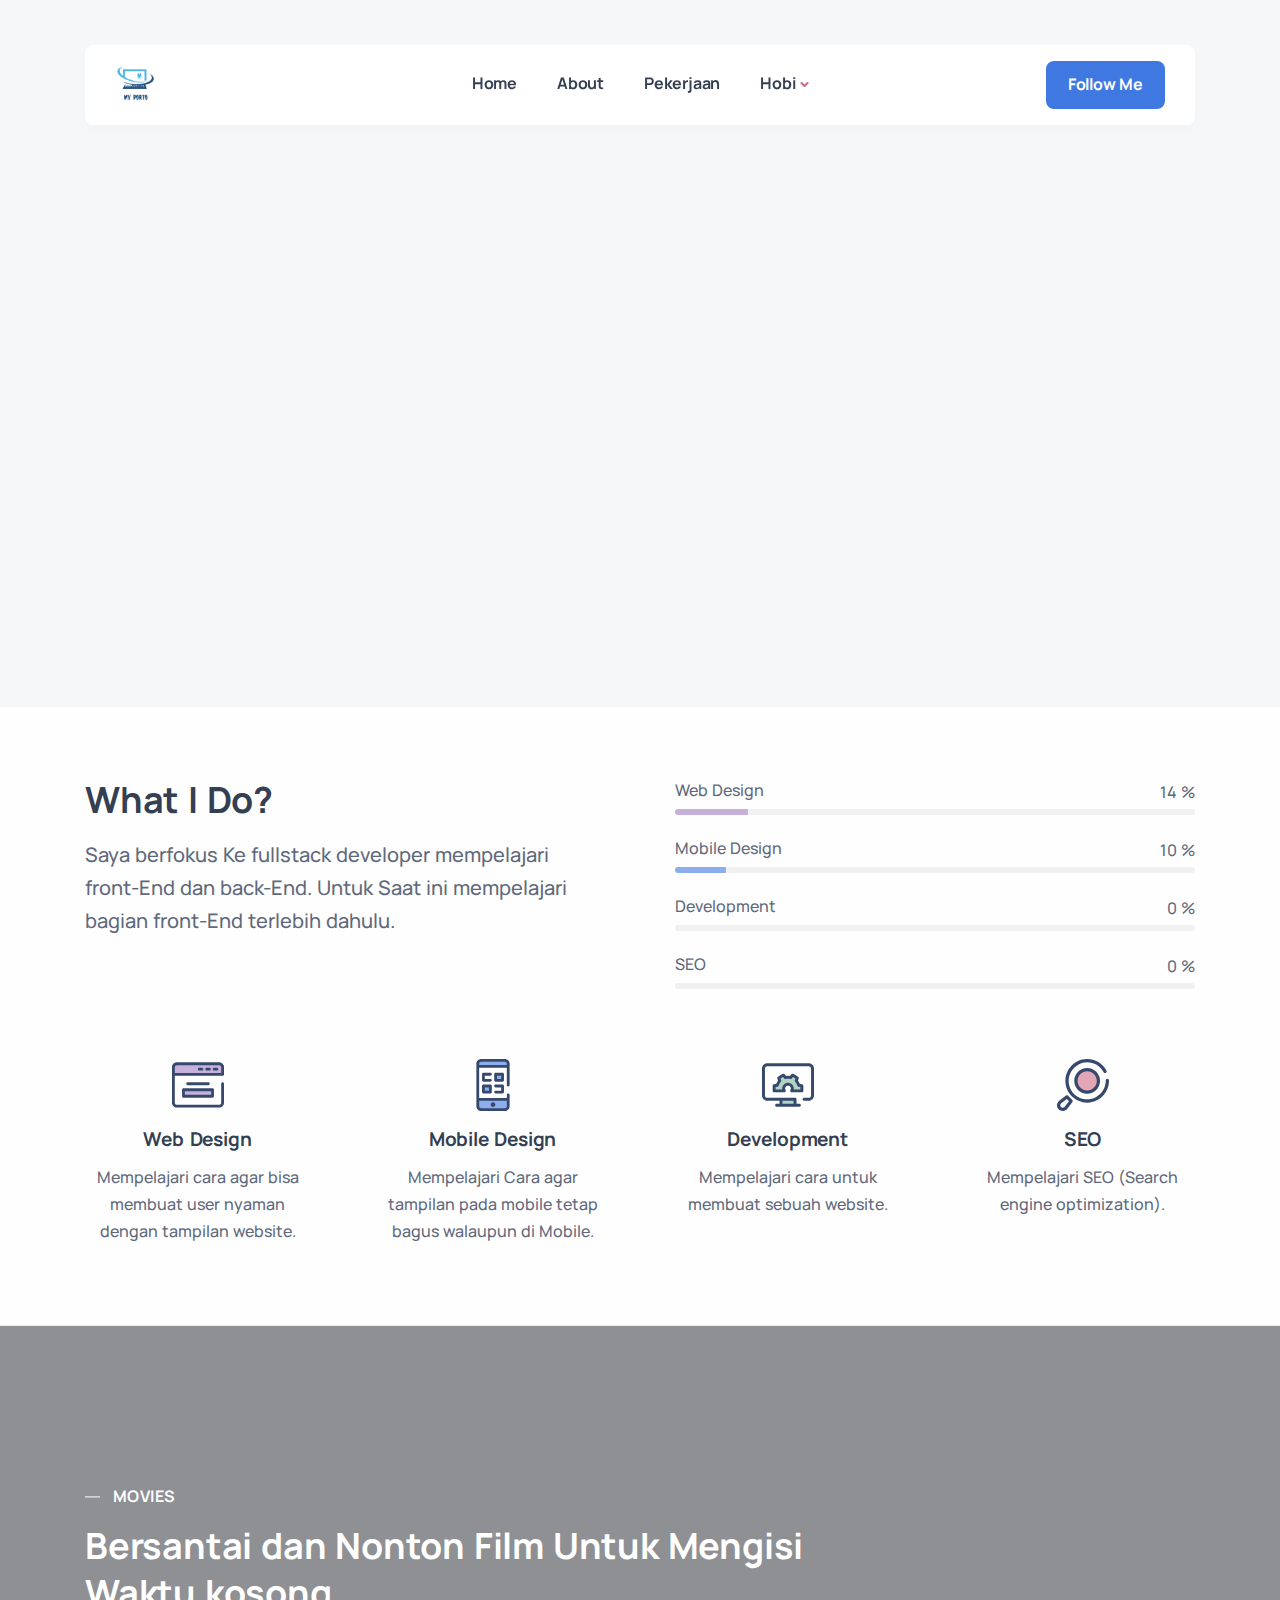
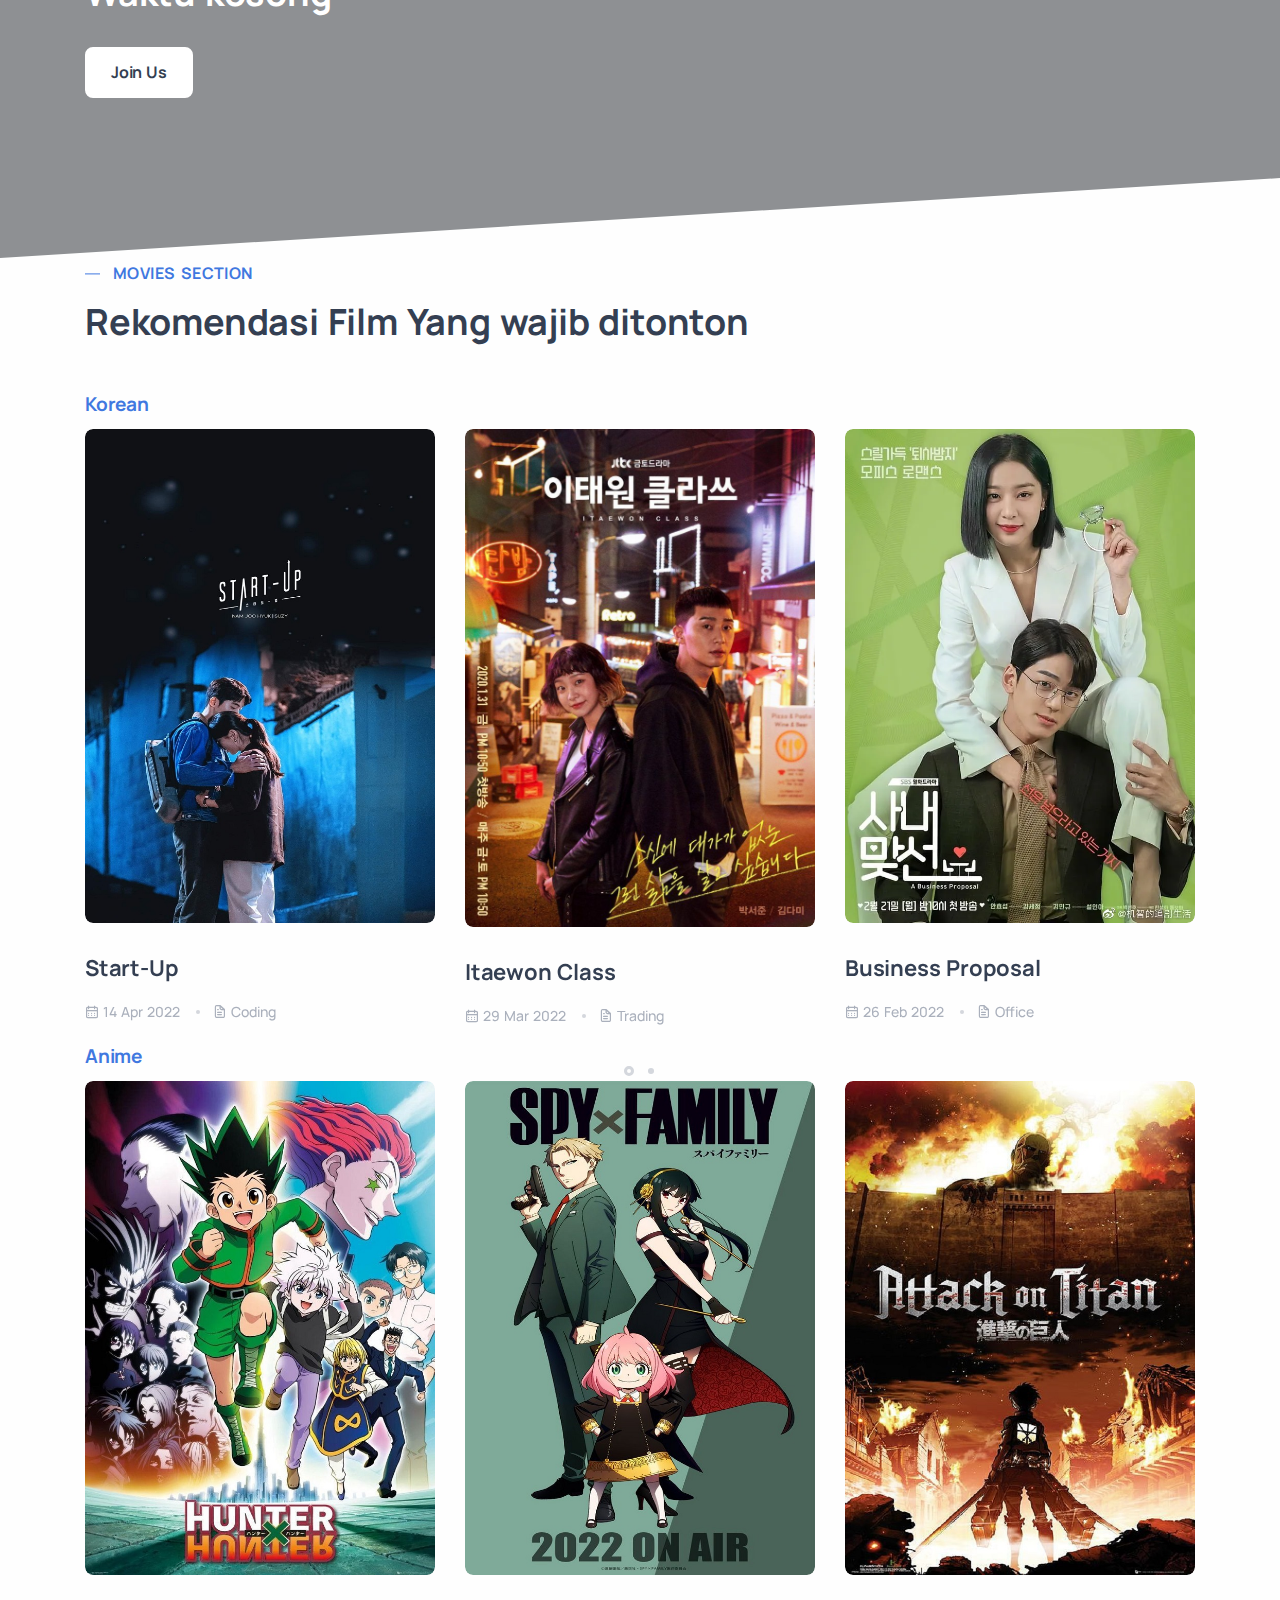
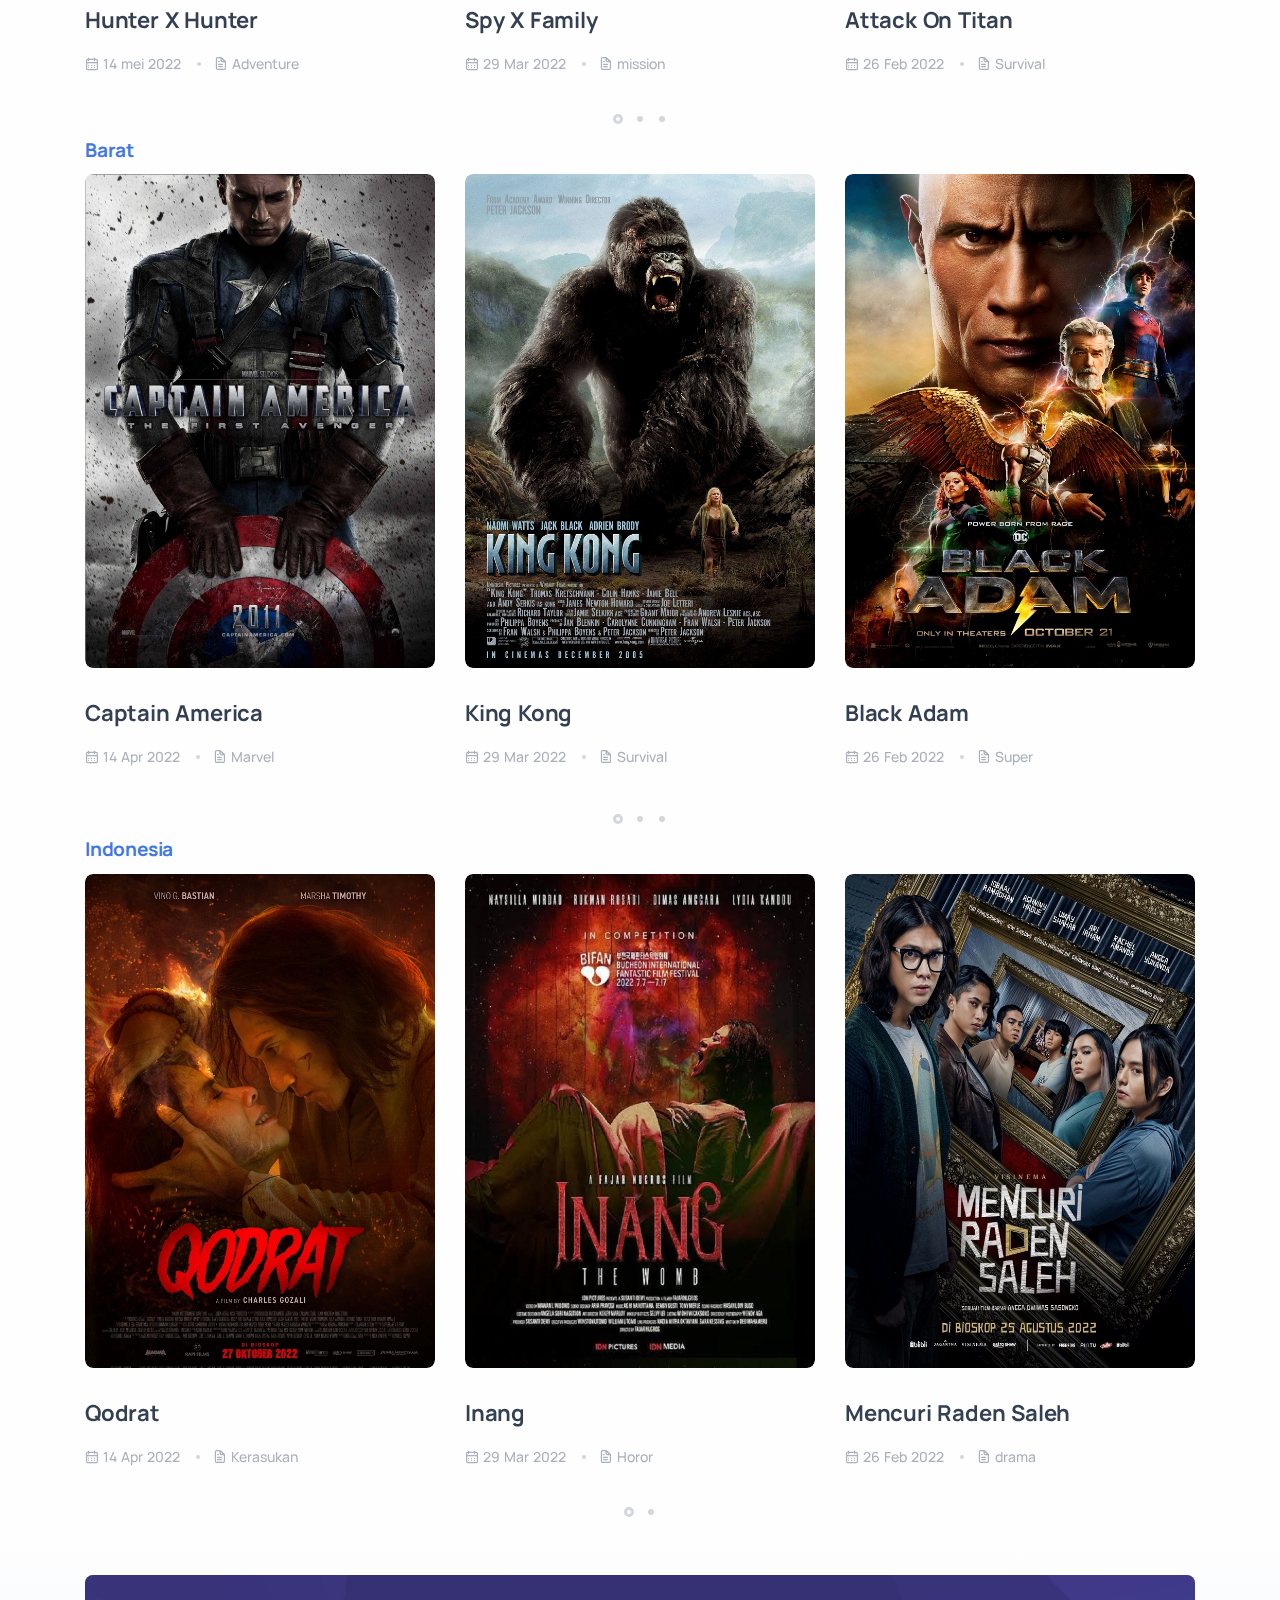
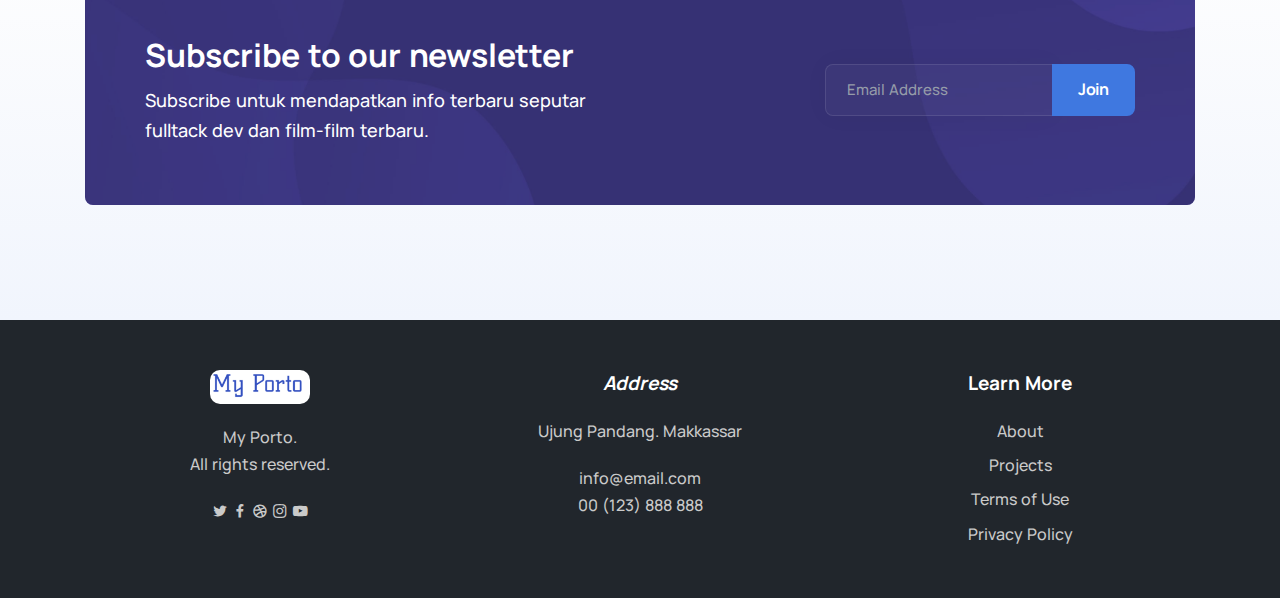
<file: index.html>
<!DOCTYPE html>
<html lang="en">

<head>
  <meta charset="utf-8">
  <meta name="viewport" content="width=device-width, initial-scale=1.0">
  <meta name="description"
    content="An impressive and flawless site template that includes various UI elements and countless features, attractive ready-made blocks and rich pages, basically everything you need to create a unique and professional website.">
  <meta name="keywords"
    content="bootstrap 5, business, corporate, creative, gulp, marketing, minimal, modern, multipurpose, one page, responsive, saas, sass, seo, startup, html5 template, site template">
  <meta name="author" content="elemis">
  <title>Akbar Webs</title>

  <link rel="stylesheet" href="./assets/css/plugins.css">
  <link rel="stylesheet" href="./assets/css/style.css">
  <link rel="stylesheet" href="./assets/css/colors/pink.css">
</head>

<body>
  <div class="content-wrapper">
    <!-- Section Navbar -->
    <section>
      <header class="wrapper bg-gray">
        <nav class="navbar navbar-expand-lg fancy navbar-light navbar-bg-light">
          <div class="container">
            <div
              class="navbar-collapse-wrapper bg-white d-flex flex-row flex-nowrap w-100 justify-content-between align-items-center">
              <div class="navbar-brand w-100">
                <a href="./index.html">
                  <img src="./assets/img/logoo.png" srcset="./assets/img/logoo.png" alt="" height="40px" />
                </a>
              </div>
              <div class="navbar-collapse offcanvas offcanvas-nav offcanvas-start">
                <div class="offcanvas-header d-lg-none">
                  <h3 class="text-white fs-30 mb-0">My Porto</h3>
                  <button type="button" class="btn-close btn-close-white" data-bs-dismiss="offcanvas"
                    aria-label="Close"></button>
                </div>
                <div class="offcanvas-body ms-lg-auto d-flex flex-column h-100">
                  <ul class="navbar-nav">
                    <li class="nav-item">
                      <a class="nav-link up-icon" href="demo16.html">Home</a>

                      <!--/.dropdown-menu -->
                    </li>
                    <li class="nav-item dropdown">
                      <a class="nav-link" href="#" data-bs-toggle="dropdown">About</a>

                    </li>
                    <li class="nav-item dropdown">
                      <a class="nav-link " href="#doing"">Pekerjaan</a>
                    
                  </li>
                  <li class=" nav-item dropdown">
                        <a class="nav-link dropdown-toggle" href="#" data-bs-toggle="dropdown">Hobi</a>
                        <ul class="dropdown-menu">
                          <li class="nav-item"><a class="dropdown-item" href="#movies">Movies</a></li>
                          <li class="nav-item"><a class="dropdown-item" href="#hobi">Coding</a></li>
                          <li class="nav-item"><a class="dropdown-item" href="#">Basket</a></li>


                    </li>
                  </ul>
                  </li>
                  </ul>
                  <!-- /.navbar-nav -->
                  <div class="offcanvas-footer d-lg-none">
                    <div>
                      <a href="mailto:first.last@email.com" class="link-inverse">info@email.com</a>
                      <br /> +628 1248 1750 90<br />
                      <nav class="nav social social-blue mt-4">
                        <a href="#"><i class="uil uil-twitter"></i></a>
                        <a href="#"><i class="uil uil-facebook-f"></i></a>
                        <a href="#"><i class="uil uil-dribbble"></i></a>
                        <a href="#"><i class="uil uil-instagram"></i></a>
                        <a href="#"><i class="uil uil-youtube"></i></a>
                      </nav>
                      <!-- /.social -->
                    </div>
                  </div>
                  <!-- /.offcanvas-footer -->
                </div>
                <!-- /.offcanvas-body -->
              </div>
              <!-- /.navbar-collapse -->
              <div class="navbar-other w-100 d-flex ms-auto">
                <ul class="navbar-nav flex-row align-items-center ms-auto">
                  <li class="nav-item d-none d-md-block">
                    <a href="https://instagram.com/_akbarraa_?igshid=YmMyMTA2M2Y=" target="_blank"
                      class="btn btn-sm btn-blue rounded">Follow Me</a>
                  </li>
                  <li class="nav-item d-lg-none">
                    <button class="hamburger offcanvas-nav-btn"><span></span></button>
                  </li>
                </ul>
                <!-- /.navbar-nav -->
              </div>
              <!-- /.navbar-other -->
            </div>
            <!-- /.navbar-collapse-wrapper -->
          </div>
          <!-- /.container -->
        </nav>
        <!-- /.navbar -->
      </header>
    </section>
    <!-- Section End -->

    <!-- Section Profile -->
    <section class="wrapper bg-gray">
      <div class="container pt-12 pt-md-4 pb-14 pb-md-16">
        <div class="row gy-10 gy-md-13 gy-lg-0 align-items-center">
          <div class="col-md-8 col-lg-5 d-flex position-relative mx-auto" data-cues="slideInDown" data-group="header">
            <div class="img-mask mask-1"><img src="./assets/dr/profile.png" srcset="./assets/dr/profile.png" alt="" />
            </div>
            <div class="card shadow-lg position-absolute" style="bottom: 10%; right: 2%;">
              <div class="card-body py-4 px-5">
                <div class="d-flex flex-row align-items-center">
                  <div>
                    <img src="./assets/img/icons/lineal/check.svg"
                      class="svg-inject icon-svg icon-svg-sm tex-blue mx-auto me-3" alt="" />
                  </div>
                  <div>
                    <h3 class="counter mb-0 text-nowrap">400+</h3>
                    <p class="fs-14 lh-sm mb-0 text-nowrap">Series Done</p>
                  </div>
                </div>
              </div>
              <!--/.card-body -->
            </div>
            <!--/.card -->
          </div>
          <!--/column -->
          <div class="col-lg-6 offset-lg-1 col-xxl-5 text-center text-lg-start" data-cues="slideInDown"
            data-group="page-title" data-delay="600">
            <h1 class="display-1 mb-5">I'm Front End Web Developer &amp; Back End daveloper.</h1>
            <p class="lead fs-25 lh-sm mb-7 px-md-10 px-lg-0">Hello! I'm Akbar, a Student of Indonesian Muslim
              University&amp; developer based in
              Makassar. My hobbies are Coding, watching Movies and playing games.</p>
            <div class="d-flex justify-content-center justify-content-lg-start" data-cues="slideInDown"
              data-group="page-title-buttons" data-delay="900">
              <span><a href="#" class="btn btn-lg btn-blue rounded-pill me-2">See My Works</a></span>
              <span><a href="#" class="btn btn-lg btn-outline-blue rounded-pill">Contact Me</a></span>
            </div>
          </div>
          <!--/column -->
        </div>
        <!-- /.row -->
      </div>
      <!-- /.container -->
    </section>
    <!-- /section End -->

    <!-- Section Statistik -->
    <section class="wrapper bg-light wrapper-border">
      <div class="container py-14 py-md-12">
        <div class="row gx-lg-8 gx-xl-12 gy-6 mb-10">
          <div class="col-lg-6 order-lg-2">
            <ul class="progress-list" id="hobi">
              <li>
                <p>Web Design</p>
                <div class="progressbar line soft-violet" data-value="100"></div>
              </li>
              <li>
                <p>Mobile Design</p>
                <div class="progressbar line soft-blue" data-value="70"></div>
              </li>
              <li>
                <p>Development</p>
                <div class="progressbar line soft-leaf" data-value="85"></div>
              </li>
              <li>
                <p>SEO</p>
                <div class="progressbar line soft-pink" data-value="90"></div>
              </li>
            </ul>
            <!-- /.progress-list -->
          </div>
          <!--/column -->
          <div class="col-lg-6">
            <h2 class="display-4 mb-3" id="doing">What I Do?</h2>
            <p class="lead fs-20 mb-5">Saya berfokus Ke fullstack developer mempelajari front-End dan back-End. Untuk
              Saat ini mempelajari bagian front-End terlebih dahulu.</p>
          </div>
          <!--/column -->
        </div>
        <!--/.row -->
        <div class="row gx-lg-8 gx-xl-12 gy-6 text-center">
          <div class="col-md-6 col-lg-3">
            <img src="./assets/img/icons/lineal/browser.svg" class="svg-inject icon-svg icon-svg-md text-violet mb-3"
              alt="" />
            <h4>Web Design</h4>
            <p class="mb-2">Mempelajari cara agar bisa membuat user nyaman dengan tampilan website.</p>
          </div>
          <!--/column -->
          <div class="col-md-6 col-lg-3">
            <img src="./assets/img/icons/lineal/smartphone.svg" class="svg-inject icon-svg icon-svg-md text-blue mb-3"
              alt="" />
            <h4>Mobile Design</h4>
            <p class="mb-2">Mempelajari Cara agar tampilan pada mobile tetap bagus walaupun di Mobile.</p>
          </div>
          <!--/column -->
          <div class="col-md-6 col-lg-3">
            <img src="./assets/img/icons/lineal/settings-3.svg" class="svg-inject icon-svg icon-svg-md text-leaf mb-3"
              alt="" />
            <h4>Development</h4>
            <p class="mb-2">Mempelajari cara untuk membuat sebuah website.</p>
          </div>
          <!--/column -->
          <div class="col-md-6 col-lg-3">
            <img src="./assets/img/icons/lineal/search-2.svg" class="svg-inject icon-svg icon-svg-md text-pink mb-3"
              alt="" />
            <h4>SEO</h4>
            <p class="mb-2">Mempelajari SEO (Search engine optimization).</p>
          </div>
          <!--/column -->
        </div>
        <!--/.row -->
      </div>
      <!-- /.container -->
    </section>
    <!-- /section End -->

    <!-- Section Parallax -->
    <section class="wrapper image-wrapper bg-image bg-overlay" data-image-src="./assets/dr/one.jpg" id="movies">
      <div class="container py-18">
        <div class="row">
          <div class="col-lg-8">
            <h2 class="fs-16 text-uppercase text-line text-white mb-3">Movies</h2>
            <h3 class="display-4 mb-6 text-white pe-xxl-18">Bersantai dan Nonton Film Untuk Mengisi Waktu kosong</h3>
            <a href="#" class="btn btn-white rounded mb-0 text-nowrap">Join Us</a>
          </div>
          <!-- /column -->
        </div>
        <!-- /.row -->
      </div>
      <!-- /.container -->
    </section>

    <!-- section Parallax end -->

    <!-- Section Movies -->
    <section class="wrapper bg-light angled upper-end">
      <div class="container py-14 py-md-1">
        <div class="row">
          <div class="col-lg-9 col-xl-8 col-xxl-7">
            <h2 class="fs-16 text-uppercase text-line text-blue mb-3">Movies Section</h2>
            <h3 class="display-4 mb-9">Rekomendasi Film Yang wajib ditonton</h3>
            <h4 class="text-blue">Korean</h4>
          </div>
          <!-- /column -->
        </div>
        <!-- /.row -->
        <div class="swiper-container blog grid-view mb-1" data-margin="30" data-dots="true" data-items-xl="3"
          data-items-md="2" data-items-xs="1">
          <div class="swiper">
            <div class="swiper-wrapper">
              <div class="swiper-slide">
                <article>
                  <figure class="overlay overlay-1 hover-scale rounded mb-6"><a href="#"> <img src="./assets/dr/st.jpg"
                        alt="" /></a>
                    <figcaption>
                      <h5 class="from-top mb-0">Read More</h5>
                    </figcaption>
                  </figure>
                  <div class="post-header">
                    <h2 class="post-title h3 mb-3"><a class="link-dark" href="#">Start-Up</a></h2>
                  </div>
                  <!-- /.post-header -->
                  <div class="post-footer">
                    <ul class="post-meta">
                      <li class="post-date"><i class="uil uil-calendar-alt"></i><span>14 Apr 2022</span></li>
                      <li class="post-comments"><a href="#"><i class="uil uil-file-alt fs-15"></i>Coding</a></li>
                    </ul>
                    <!-- /.post-meta -->
                  </div>
                  <!-- /.post-footer -->
                </article>
                <!-- /article -->
              </div>
              <!--/.swiper-slide -->
              <div class="swiper-slide">
                <article>
                  <figure class="overlay overlay-1 hover-scale rounded mb-6"><a href="#"> <img
                        src="./assets/dr/class.jpg" alt="" /></a>
                    <figcaption>
                      <h5 class="from-top mb-0">Read More</h5>
                    </figcaption>
                  </figure>
                  <div class="post-header">
                    <h2 class="post-title h3 mb-3"><a class="link-dark" href="#">Itaewon Class</a></h2>
                  </div>
                  <!-- /.post-header -->
                  <div class="post-footer">
                    <ul class="post-meta">
                      <li class="post-date"><i class="uil uil-calendar-alt"></i><span>29 Mar 2022</span></li>
                      <li class="post-comments"><a href="#"><i class="uil uil-file-alt fs-15"></i>Trading</a></li>
                    </ul>
                    <!-- /.post-meta -->
                  </div>
                  <!-- /.post-footer -->
                </article>
                <!-- /article -->
              </div>
              <!--/.swiper-slide -->
              <div class="swiper-slide">
                <article>
                  <figure class="overlay overlay-1 hover-scale rounded mb-6"><a href="#"> <img
                        src="./assets/dr/bisnis.png" alt="" /></a>
                    <figcaption>
                      <h5 class="from-top mb-0">Read More</h5>
                    </figcaption>
                  </figure>
                  <div class="post-header">
                    <h2 class="post-title h3 mb-3"><a class="link-dark" href="#">Business Proposal</a>
                    </h2>
                  </div>
                  <!-- /.post-header -->
                  <div class="post-footer">
                    <ul class="post-meta">
                      <li class="post-date"><i class="uil uil-calendar-alt"></i><span>26 Feb 2022</span></li>
                      <li class="post-comments"><a href="#"><i class="uil uil-file-alt fs-15"></i>Office</a></li>
                    </ul>
                    <!-- /.post-meta -->
                  </div>
                  <!-- /.post-footer -->
                </article>
                <!-- /article -->
              </div>
              <!--/.swiper-slide -->
              <div class="swiper-slide">
                <article>
                  <figure class="overlay overlay-1 hover-scale rounded mb-6"><a href="#"> <img
                        src="./assets/dr/crash.jpg" alt="" /></a>
                    <figcaption>
                      <h5 class="from-top mb-0">Read More</h5>
                    </figcaption>
                  </figure>
                  <div class="post-header">
                    <h2 class="post-title h3 mb-3"><a class="link-dark" href="#">Crash Landing on You</a>
                    </h2>
                  </div>
                  <div class="post-footer">
                    <ul class="post-meta">
                      <li class="post-date"><i class="uil uil-calendar-alt"></i><span>7 Jan 2022</span></li>
                      <li class="post-comments"><a href="#"><i class="uil uil-file-alt fs-15"></i>Romance</a></li>
                    </ul>
                    <!-- /.post-meta -->
                  </div>
                  <!-- /.post-footer -->
                </article>
                <!-- /article -->
              </div>
              <!--/.swiper-slide -->
            </div>
            <!-- /.swiper-wrapper -->
          </div>
          <!-- /.swiper -->
        </div>
        <!-- /.swiper-container -->
      </div>
      <!-- /.container -->
    </section>
    <!-- movies 1 -->
    <section class="wrapper bg-light angled upper-end">
      <div class="container  py-md-1 mb-0">
        <div class="row">
          <div class="col-lg-9 col-xl-8 col-xxl-7">
            <h4 class="text-blue">Anime</h4>
          </div>
          <!-- /column -->
        </div>
        <!-- /.row -->
        <div class="swiper-container blog grid-view mb-10" data-margin="30" data-dots="true" data-items-xl="3"
          data-items-md="2" data-items-xs="1">
          <div class="swiper">
            <div class="swiper-wrapper">
              <div class="swiper-slide">
                <article>
                  <figure class="overlay overlay-1 hover-scale rounded mb-6"><a href="#"> <img
                        src="./assets/dr/anime/hunter.jpg" alt="" /></a>
                    <figcaption>
                      <h5 class="from-top mb-0">Read More</h5>
                    </figcaption>
                  </figure>
                  <div class="post-header">
                    <h2 class="post-title h3 mb-3"><a class="link-dark" href="#">Hunter X Hunter</a></h2>
                  </div>
                  <!-- /.post-header -->
                  <div class="post-footer">
                    <ul class="post-meta">
                      <li class="post-date"><i class="uil uil-calendar-alt"></i><span>14 mei 2022</span></li>
                      <li class="post-comments"><a href="#"><i class="uil uil-file-alt fs-15"></i>Adventure</a></li>
                    </ul>
                    <!-- /.post-meta -->
                  </div>
                  <!-- /.post-footer -->
                </article>
                <!-- /article -->
              </div>
              <!--/.swiper-slide -->
              <div class="swiper-slide">
                <article>
                  <figure class="overlay overlay-1 hover-scale rounded mb-6"><a href="#"> <img
                        src="./assets/dr/anime/spy.jpg" alt="" /></a>
                    <figcaption>
                      <h5 class="from-top mb-0">Read More</h5>
                    </figcaption>
                  </figure>
                  <div class="post-header">
                    <h2 class="post-title h3 mb-3"><a class="link-dark" href="#">Spy X Family</a></h2>
                  </div>
                  <!-- /.post-header -->
                  <div class="post-footer">
                    <ul class="post-meta">
                      <li class="post-date"><i class="uil uil-calendar-alt"></i><span>29 Mar 2022</span></li>
                      <li class="post-comments"><a href="#"><i class="uil uil-file-alt fs-15"></i>mission</a></li>
                    </ul>
                    <!-- /.post-meta -->
                  </div>
                  <!-- /.post-footer -->
                </article>
                <!-- /article -->
              </div>
              <!--/.swiper-slide -->
              <div class="swiper-slide">
                <article>
                  <figure class="overlay overlay-1 hover-scale rounded mb-6"><a href="#"> <img
                        src="./assets/dr/anime/aot.jpg" alt="" /></a>
                    <figcaption>
                      <h5 class="from-top mb-0">Read More</h5>
                    </figcaption>
                  </figure>
                  <div class="post-header">
                    <h2 class="post-title h3 mb-3"><a class="link-dark" href="#">Attack On Titan</a></h2>
                  </div>
                  <!-- /.post-header -->
                  <div class="post-footer">
                    <ul class="post-meta">
                      <li class="post-date"><i class="uil uil-calendar-alt"></i><span>26 Feb 2022</span></li>
                      <li class="post-comments"><a href="#"><i class="uil uil-file-alt fs-15"></i>Survival</a></li>
                    </ul>
                    <!-- /.post-meta -->
                  </div>
                  <!-- /.post-footer -->
                </article>
                <!-- /article -->
              </div>
              <!--/.swiper-slide -->
              <div class="swiper-slide">
                <article>
                  <figure class="overlay overlay-1 hover-scale rounded mb-6"><a href="#"> <img
                        src="./assets/dr/anime/stone.png" alt="" /></a>
                    <figcaption>
                      <h5 class="from-top mb-0">Read More</h5>
                    </figcaption>
                  </figure>
                  <div class="post-header">
                    <h2 class="post-title h3 mb-3"><a class="link-dark" href="#">Dr. Stone</a></h2>
                  </div>
                  <div class="post-footer">
                    <ul class="post-meta">
                      <li class="post-date"><i class="uil uil-calendar-alt"></i><span>7 Jan 2022</span></li>
                      <li class="post-comments"><a href="#"><i class="uil uil-file-alt fs-15"></i>Learn</a></li>
                    </ul>
                    <!-- /.post-meta -->
                  </div>
                  <!-- /.post-footer -->
                </article>
                <!-- /article -->
              </div>
              <!--/.swiper-slide -->
              <div class="swiper-slide">
                <article>
                  <figure class="overlay overlay-1 hover-scale rounded mb-6"><a href="#"> <img
                        src="./assets/dr/anime/haikyu.jpg" alt="" /></a>
                    <figcaption>
                      <h5 class="from-top mb-0">Read More</h5>
                    </figcaption>
                  </figure>
                  <div class="post-header">
                    <h2 class="post-title h3 mb-3"><a class="link-dark" href="#">Haikyuu</a></h2>
                  </div>
                  <div class="post-footer">
                    <ul class="post-meta">
                      <li class="post-date"><i class="uil uil-calendar-alt"></i><span>7 Jan 2022</span></li>
                      <li class="post-comments"><a href="#"><i class="uil uil-file-alt fs-15"></i>Sport</a></li>
                    </ul>
                    <!-- /.post-meta -->
                  </div>
                  <!-- /.post-footer -->
                </article>
                <!-- /article -->
              </div>
              <!--/.swiper-slide -->
            </div>
            <!-- /.swiper-wrapper -->
          </div>
          <!-- /.swiper -->
        </div>
        <!-- /.swiper-container -->
      </div>
      <!-- /.container -->
    </section>
    <!-- Section Movies 2 -->
    <section class="wrapper bg-light angled upper-end">
      <div class="container py-md-1">
        <div class="row">
          <div class="col-lg-9 col-xl-8 col-xxl-7">
            <h4 class="text-blue">Barat</h4>
          </div>
          <!-- /column -->
        </div>
        <!-- /.row -->
        <div class="swiper-container blog grid-view mb-10" data-margin="30" data-dots="true" data-items-xl="3"
          data-items-md="2" data-items-xs="1">
          <div class="swiper">
            <div class="swiper-wrapper">
              <div class="swiper-slide">
                <article>
                  <figure class="overlay overlay-1 hover-scale rounded mb-6"><a href="#"> <img
                        src="./assets/dr/Barat/Amarika.png" alt="" /></a>
                    <figcaption>
                      <h5 class="from-top mb-0">Read More</h5>
                    </figcaption>
                  </figure>
                  <div class="post-header">
                    <h2 class="post-title h3 mb-3"><a class="link-dark" href="#">Captain America</a></h2>
                  </div>
                  <!-- /.post-header -->
                  <div class="post-footer">
                    <ul class="post-meta">
                      <li class="post-date"><i class="uil uil-calendar-alt"></i><span>14 Apr 2022</span></li>
                      <li class="post-comments"><a href="#"><i class="uil uil-file-alt fs-15"></i>Marvel</a></li>
                    </ul>
                    <!-- /.post-meta -->
                  </div>
                  <!-- /.post-footer -->
                </article>
                <!-- /article -->
              </div>
              <!--/.swiper-slide -->
              <div class="swiper-slide">
                <article>
                  <figure class="overlay overlay-1 hover-scale rounded mb-6"><a href="#"> <img
                        src="./assets/dr/Barat/kingkong.jpg" alt="" /></a>
                    <figcaption>
                      <h5 class="from-top mb-0">Read More</h5>
                    </figcaption>
                  </figure>
                  <div class="post-header">
                    <h2 class="post-title h3 mb-3"><a class="link-dark" href="#">King Kong</a></h2>
                  </div>
                  <!-- /.post-header -->
                  <div class="post-footer">
                    <ul class="post-meta">
                      <li class="post-date"><i class="uil uil-calendar-alt"></i><span>29 Mar 2022</span></li>
                      <li class="post-comments"><a href="#"><i class="uil uil-file-alt fs-15"></i>Survival</a></li>
                    </ul>
                    <!-- /.post-meta -->
                  </div>
                  <!-- /.post-footer -->
                </article>
                <!-- /article -->
              </div>
              <!--/.swiper-slide -->
              <div class="swiper-slide">
                <article>
                  <figure class="overlay overlay-1 hover-scale rounded mb-6"><a href="#"> <img
                        src="./assets/dr/Barat/adam.jpg" alt="" /></a>
                    <figcaption>
                      <h5 class="from-top mb-0">Read More</h5>
                    </figcaption>
                  </figure>
                  <div class="post-header">
                    <h2 class="post-title h3 mb-3"><a class="link-dark" href="#">Black Adam</a></h2>
                  </div>
                  <!-- /.post-header -->
                  <div class="post-footer">
                    <ul class="post-meta">
                      <li class="post-date"><i class="uil uil-calendar-alt"></i><span>26 Feb 2022</span></li>
                      <li class="post-comments"><a href="#"><i class="uil uil-file-alt fs-15"></i>Super</a></li>
                    </ul>
                    <!-- /.post-meta -->
                  </div>
                  <!-- /.post-footer -->
                </article>
                <!-- /article -->
              </div>
              <!--/.swiper-slide -->
              <div class="swiper-slide">
                <article>
                  <figure class="overlay overlay-1 hover-scale rounded mb-6"><a href="#"> <img
                        src="./assets/dr/Barat/guardian.jpg" alt="" /></a>
                    <figcaption>
                      <h5 class="from-top mb-0">Read More</h5>
                    </figcaption>
                  </figure>
                  <div class="post-header">
                    <h2 class="post-title h3 mb-3"><a class="link-dark" href="./blog-post.html">The Guardian of
                        Galaxy</a></h2>
                  </div>
                  <div class="post-footer">
                    <ul class="post-meta">
                      <li class="post-date"><i class="uil uil-calendar-alt"></i><span>7 Jan 2022</span></li>
                      <li class="post-comments"><a href="#"><i class="uil uil-file-alt fs-15"></i>Space</a></li>
                    </ul>
                    <!-- /.post-meta -->
                  </div>
                  <!-- /.post-footer -->
                </article>
                <!-- /article -->
              </div>
              <!--/.swiper-slide -->
              <div class="swiper-slide">
                <article>
                  <figure class="overlay overlay-1 hover-scale rounded mb-6"><a href="#"> <img
                        src="./assets/dr/Barat/maze.jpg" alt="" /></a>
                    <figcaption>
                      <h5 class="from-top mb-0">Read More</h5>
                    </figcaption>
                  </figure>
                  <div class="post-header">
                    <h2 class="post-title h3 mb-3"><a class="link-dark" href="./blog-post.html">Maze Runner</a></h2>
                  </div>
                  <div class="post-footer">
                    <ul class="post-meta">
                      <li class="post-date"><i class="uil uil-calendar-alt"></i><span>7 Jan 2022</span></li>
                      <li class="post-comments"><a href="#"><i class="uil uil-file-alt fs-15"></i>Escape</a></li>
                    </ul>
                    <!-- /.post-meta -->
                  </div>
                  <!-- /.post-footer -->
                </article>
                <!-- /article -->
              </div>
              <!--/.swiper-slide -->
            </div>
            <!-- /.swiper-wrapper -->
          </div>
          <!-- /.swiper -->
        </div>
        <!-- /.swiper-container -->
      </div>
      <!-- /.container -->
    </section>

    <!-- Section Movies 3 -->
    <section class="wrapper bg-light angled upper-end">
      <div class="container py-14 py-md-1">
        <div class="row">
          <div class="col-lg-9 col-xl-8 col-xxl-7">
            <h4 class="text-blue">Indonesia</h4>
          </div>
          <!-- /column -->
        </div>
        <!-- /.row -->
        <div class="swiper-container blog grid-view mb-10" data-margin="30" data-dots="true" data-items-xl="3"
          data-items-md="2" data-items-xs="1">
          <div class="swiper">
            <div class="swiper-wrapper">
              <div class="swiper-slide">
                <article>
                  <figure class="overlay overlay-1 hover-scale rounded mb-6"><a href="#"> <img
                        src="./assets/dr/indo/Qodrat.jpg" alt="" /></a>
                    <figcaption>
                      <h5 class="from-top mb-0">Read More</h5>
                    </figcaption>
                  </figure>
                  <div class="post-header">
                    <h2 class="post-title h3 mb-3"><a class="link-dark" href="#">Qodrat</a></h2>
                  </div>
                  <!-- /.post-header -->
                  <div class="post-footer">
                    <ul class="post-meta">
                      <li class="post-date"><i class="uil uil-calendar-alt"></i><span>14 Apr 2022</span></li>
                      <li class="post-comments"><a href="#"><i class="uil uil-file-alt fs-15"></i>Kerasukan</a></li>
                    </ul>
                    <!-- /.post-meta -->
                  </div>
                  <!-- /.post-footer -->
                </article>
                <!-- /article -->
              </div>
              <!--/.swiper-slide -->
              <div class="swiper-slide">
                <article>
                  <figure class="overlay overlay-1 hover-scale rounded mb-6"><a href="#"> <img
                        src="./assets/dr/indo/Inang.jpg" alt="" /></a>
                    <figcaption>
                      <h5 class="from-top mb-0">Read More</h5>
                    </figcaption>
                  </figure>
                  <div class="post-header">
                    <h2 class="post-title h3 mb-3"><a class="link-dark" href="#">Inang</a></h2>
                  </div>
                  <!-- /.post-header -->
                  <div class="post-footer">
                    <ul class="post-meta">
                      <li class="post-date"><i class="uil uil-calendar-alt"></i><span>29 Mar 2022</span></li>
                      <li class="post-comments"><a href="#"><i class="uil uil-file-alt fs-15"></i>Horor</a></li>
                    </ul>
                    <!-- /.post-meta -->
                  </div>
                  <!-- /.post-footer -->
                </article>
                <!-- /article -->
              </div>
              <!--/.swiper-slide -->
              <div class="swiper-slide">
                <article>
                  <figure class="overlay overlay-1 hover-scale rounded mb-6"><a href="#"> <img
                        src="./assets/dr/indo/raden.jpg" alt="" /></a>
                    <figcaption>
                      <h5 class="from-top mb-0">Read More</h5>
                    </figcaption>
                  </figure>
                  <div class="post-header">
                    <h2 class="post-title h3 mb-3"><a class="link-dark" href="#">Mencuri Raden Saleh</a>
                    </h2>
                  </div>
                  <!-- /.post-header -->
                  <div class="post-footer">
                    <ul class="post-meta">
                      <li class="post-date"><i class="uil uil-calendar-alt"></i><span>26 Feb 2022</span></li>
                      <li class="post-comments"><a href="#"><i class="uil uil-file-alt fs-15"></i>drama</a></li>
                    </ul>
                    <!-- /.post-meta -->
                  </div>
                  <!-- /.post-footer -->
                </article>
                <!-- /article -->
              </div>
              <!--/.swiper-slide -->
              <div class="swiper-slide">
                <article>
                  <figure class="overlay overlay-1 hover-scale rounded mb-6"><a href="#"> <img
                        src="./assets/dr/indo/dilan.jpg" alt="" /></a>
                    <figcaption>
                      <h5 class="from-top mb-0">Read More</h5>
                    </figcaption>
                  </figure>
                  <div class="post-header">
                    <h2 class="post-title h3 mb-3"><a class="link-dark" href="#">Dilan 1991</a></h2>
                  </div>
                  <div class="post-footer">
                    <ul class="post-meta">
                      <li class="post-date"><i class="uil uil-calendar-alt"></i><span>7 Jan 2022</span></li>
                      <li class="post-comments"><a href="#"><i class="uil uil-file-alt fs-15"></i>Romance</a></li>
                    </ul>
                    <!-- /.post-meta -->
                  </div>
                  <!-- /.post-footer -->
                </article>
                <!-- /article -->
              </div>
              <!--/.swiper-slide -->
            </div>
            <!-- /.swiper-wrapper -->
          </div>
          <!-- /.swiper -->
        </div>
        <!-- /.swiper-container -->
      </div>
      <!-- /.container -->
    </section>
    <!-- /Section Movies -->

    <!-- NEWSLETTER -->
    <section class="bg-gradient-reverse-blue">
      <div class="container pt-15 pt-md-10 pb-7">
        <div class="card image-wrapper bg-full bg-image bg-overlay bg-overlay-400 mb-13"
          data-image-src="./assets/img/bg2.jpg">
          <div class="card-body p-9 p-xl-11">
            <div class="row align-items-center gy-6">
              <div class="col-lg-7">
                <h3 class="display-5 text-white">Subscribe to our newsletter</h3>
                <p class="lead pe-lg-12 mb-0 text-white">Subscribe untuk mendapatkan info terbaru seputar fulltack dev
                  dan film-film terbaru.</p>
              </div>
              <!-- /column -->
              <div class="col-lg-5 col-xl-4 offset-xl-1">
                <div class="newsletter-wrapper">
                  <!-- Begin Mailchimp Signup Form -->
                  <div id="mc_embed_signup2">
                    <form
                      action="https://elemisfreebies.us20.list-manage.com/subscribe/post?u=aa4947f70a475ce162057838d&amp;id=b49ef47a9a"
                      method="post" id="mc-embedded-subscribe-form2" name="mc-embedded-subscribe-form"
                      class="validate dark-fields" target="_blank" novalidate>
                      <div id="mc_embed_signup_scroll2">
                        <div class="mc-field-group input-group form-floating">
                          <input type="email" value="" name="EMAIL" class="required email form-control"
                            placeholder="Email Address" id="mce-EMAIL2">
                          <label for="mce-EMAIL2" class="position-absolute">Email Address</label>
                          <input type="submit" value="Join" name="subscribe" id="mc-embedded-subscribe2"
                            class="btn btn-blue">
                        </div>
                        <div id="mce-responses2" class="clear">
                          <div class="response" id="mce-error-response2" style="display:none"></div>
                          <div class="response" id="mce-success-response2" style="display:none"></div>
                        </div>
                        <!-- real people should not fill this in and expect good things - do not remove this or risk form bot signups-->
                        <div style="position: absolute; left: -5000px;" aria-hidden="true"><input type="text"
                            name="b_ddc180777a163e0f9f66ee014_4b1bcfa0bc" tabindex="-1" value=""></div>
                        <div class="clear"></div>
                      </div>
                    </form>
                  </div>
                  <!--End mc_embed_signup-->
                </div>
                <!-- /.newsletter-wrapper -->
              </div>
              <!-- /column -->
            </div>
            <!-- /.row -->
          </div>
          <!--/.card-body -->
        </div>
        <!-- /.container -->
    </section>

    <!-- footer -->
    <footer class="bg-dark text-inverse">
      <div class="container py-13 py-md-10">
        <div class="row gy-6 gy-lg-0 text-center">
          <div class="col-md-4 col-lg-4">
            <div class="widget ">
              <img class="mb-4" src="./assets/dr/lgo.png" srcset="./assets/dr/lgo.png" alt=""
                width="100px" style="border-radius: 10px;" />
              <p class="mb-4">My Porto. <br class="d-none d-lg-block" />All rights reserved.</p>
              <nav>
                <a href="#"><i class="uil uil-twitter"></i></a>
                <a href="#"><i class="uil uil-facebook-f"></i></a>
                <a href="#"><i class="uil uil-dribbble"></i></a>
                <a href="#"><i class="uil uil-instagram"></i></a>
                <a href="#"><i class="uil uil-youtube"></i></a>
              </nav>
              <!-- /.social -->
            </div>
            <!-- /.widget -->
          </div>
          <!-- /column -->
          <div class="col-md-4 col-lg-4">
            <div class="widget">
              <h4 class="widget-title text-white mb-4"><i class="fa fa-address-book" aria-hidden="true">Address</i></h4>
              <address>Ujung Pandang. Makkassar</address>
              <a href="mailto:#">info@email.com</a><br /> 00 (123) 888 888
            </div>
            <!-- /.widget -->
          </div>
          <!-- /column -->
          <div class="col-md-4 col-lg-4">
            <div class="widget">
              <h4 class="widget-title text-white mb-4">Learn More</h4>
              <ul class="list-unstyled  mb-0">
                <li><a href="#">About</a></li>
                <li><a href="#">Projects</a></li>
                <li><a href="#">Terms of Use</a></li>
                <li><a href="#">Privacy Policy</a></li>
              </ul>
            </div>
            <!-- /.widget -->
          </div>
          <!-- /column -->
          <!-- /column -->
        </div>
        <!--/.row -->
      </div>
      <!-- /.container -->
    </footer>

  </div>
  <!-- Section Canvas -->

  <div class="progress-wrap">
    <svg class="progress-circle svg-content" width="100%" height="100%" viewBox="-1 -1 102 102">
      <path d="M50,1 a49,49 0 0,1 0,98 a49,49 0 0,1 0,-98" />
    </svg>
  </div>
  <!-- Section End -->
  <script src="./assets/js/plugins.js"></script>
  <script src="./assets/js/theme.js"></script>
</body>

</html>
</file>
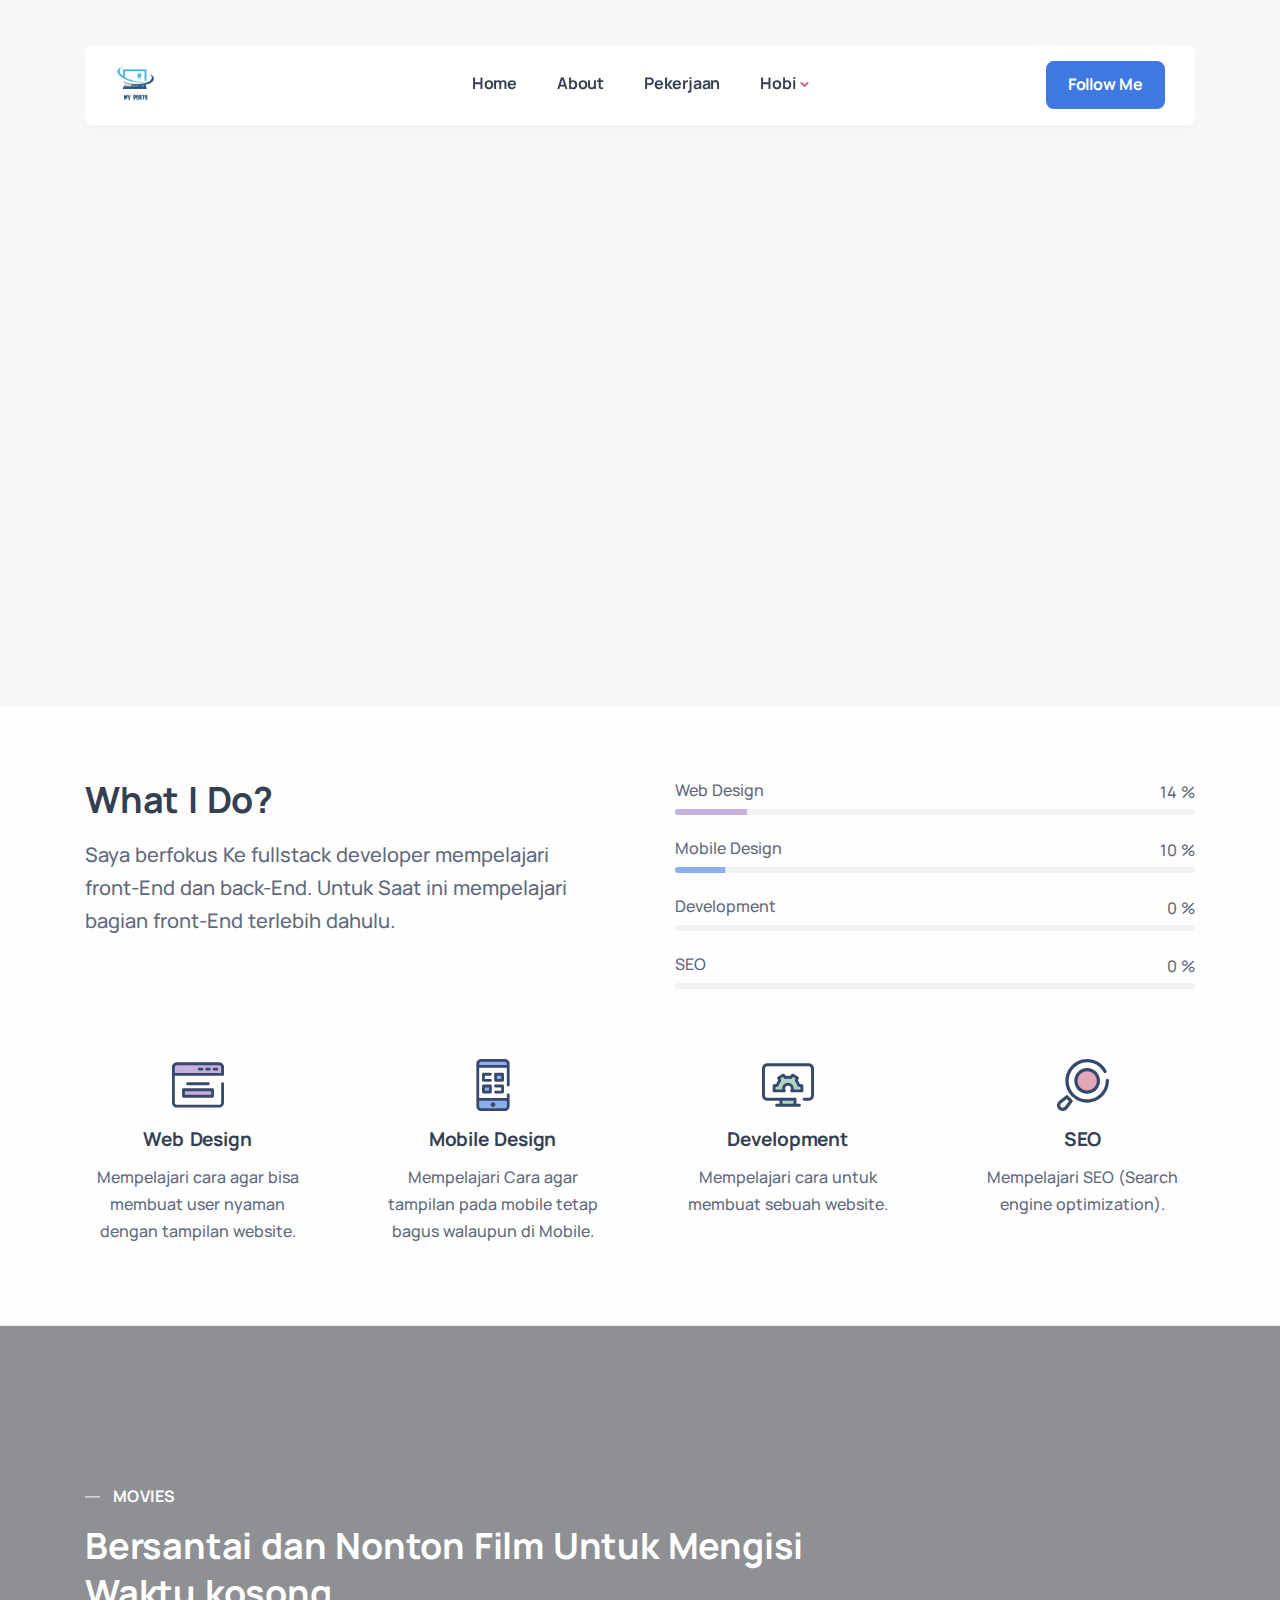
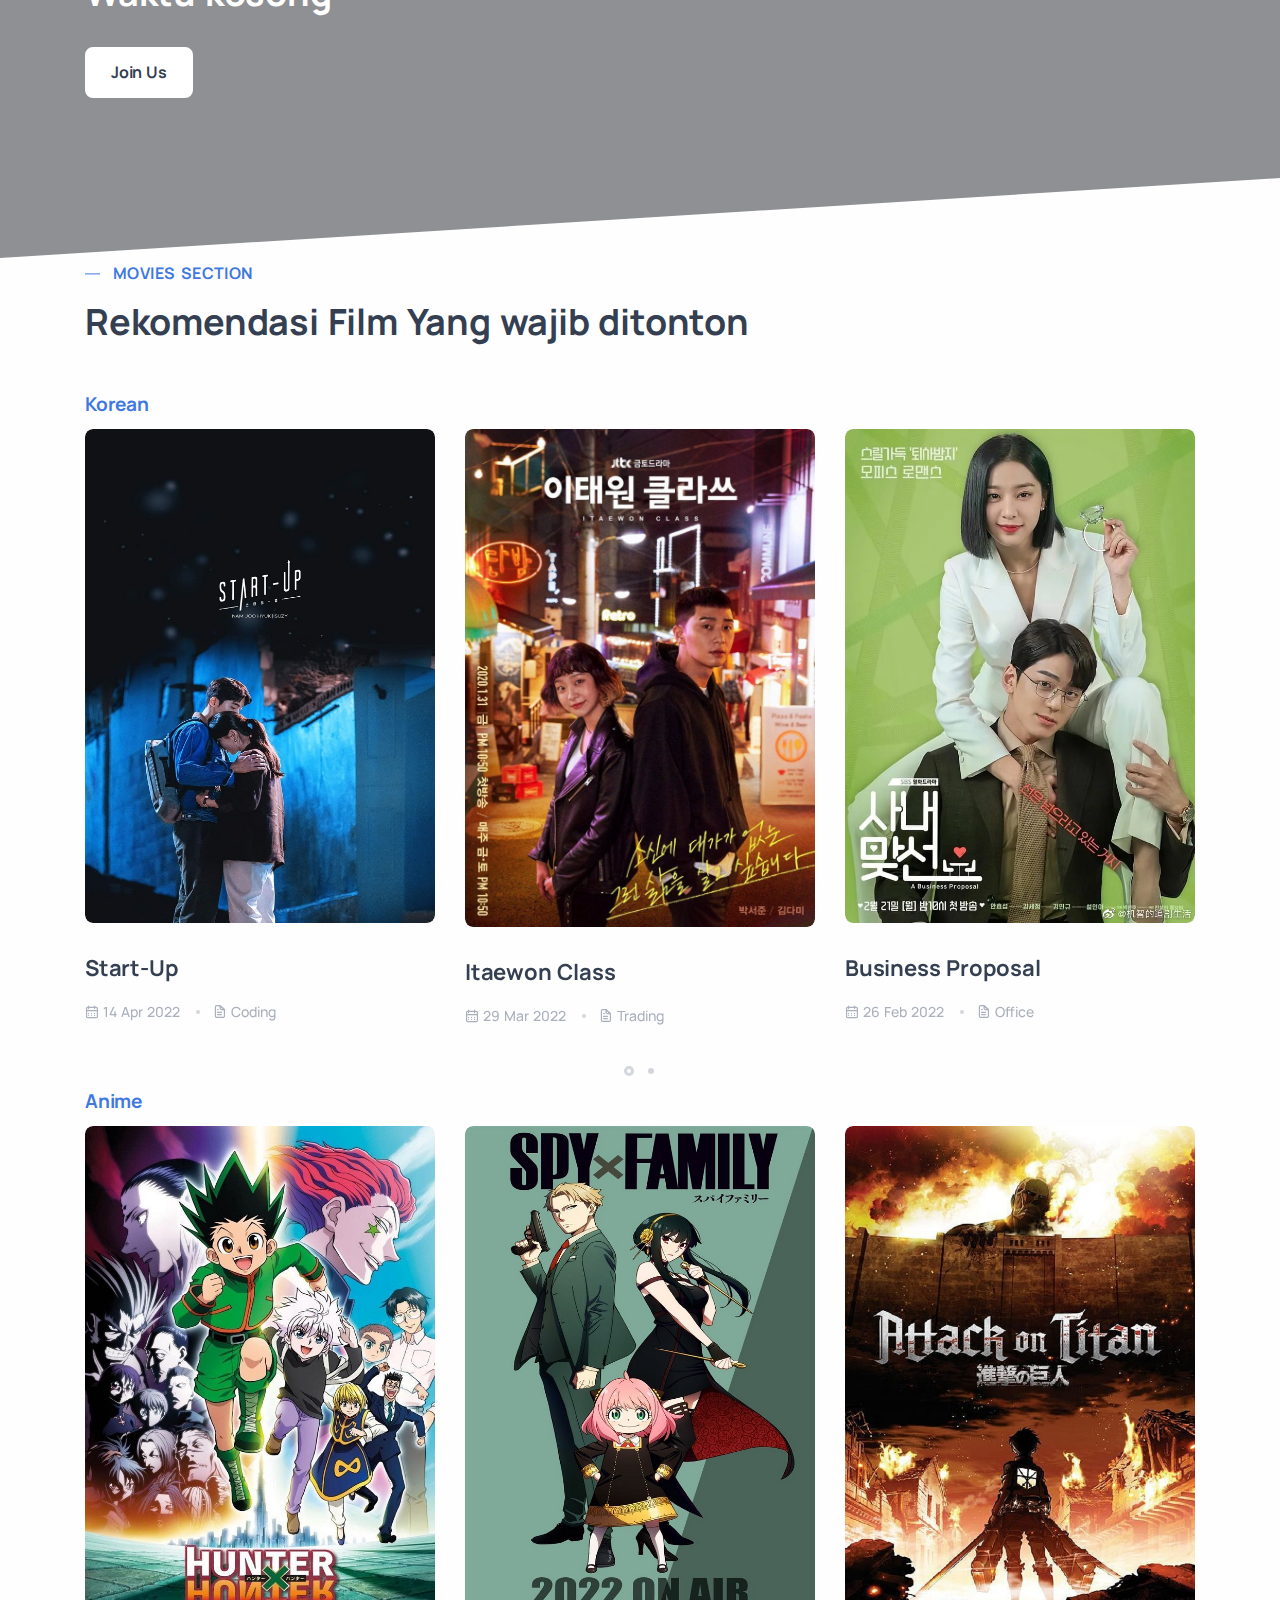
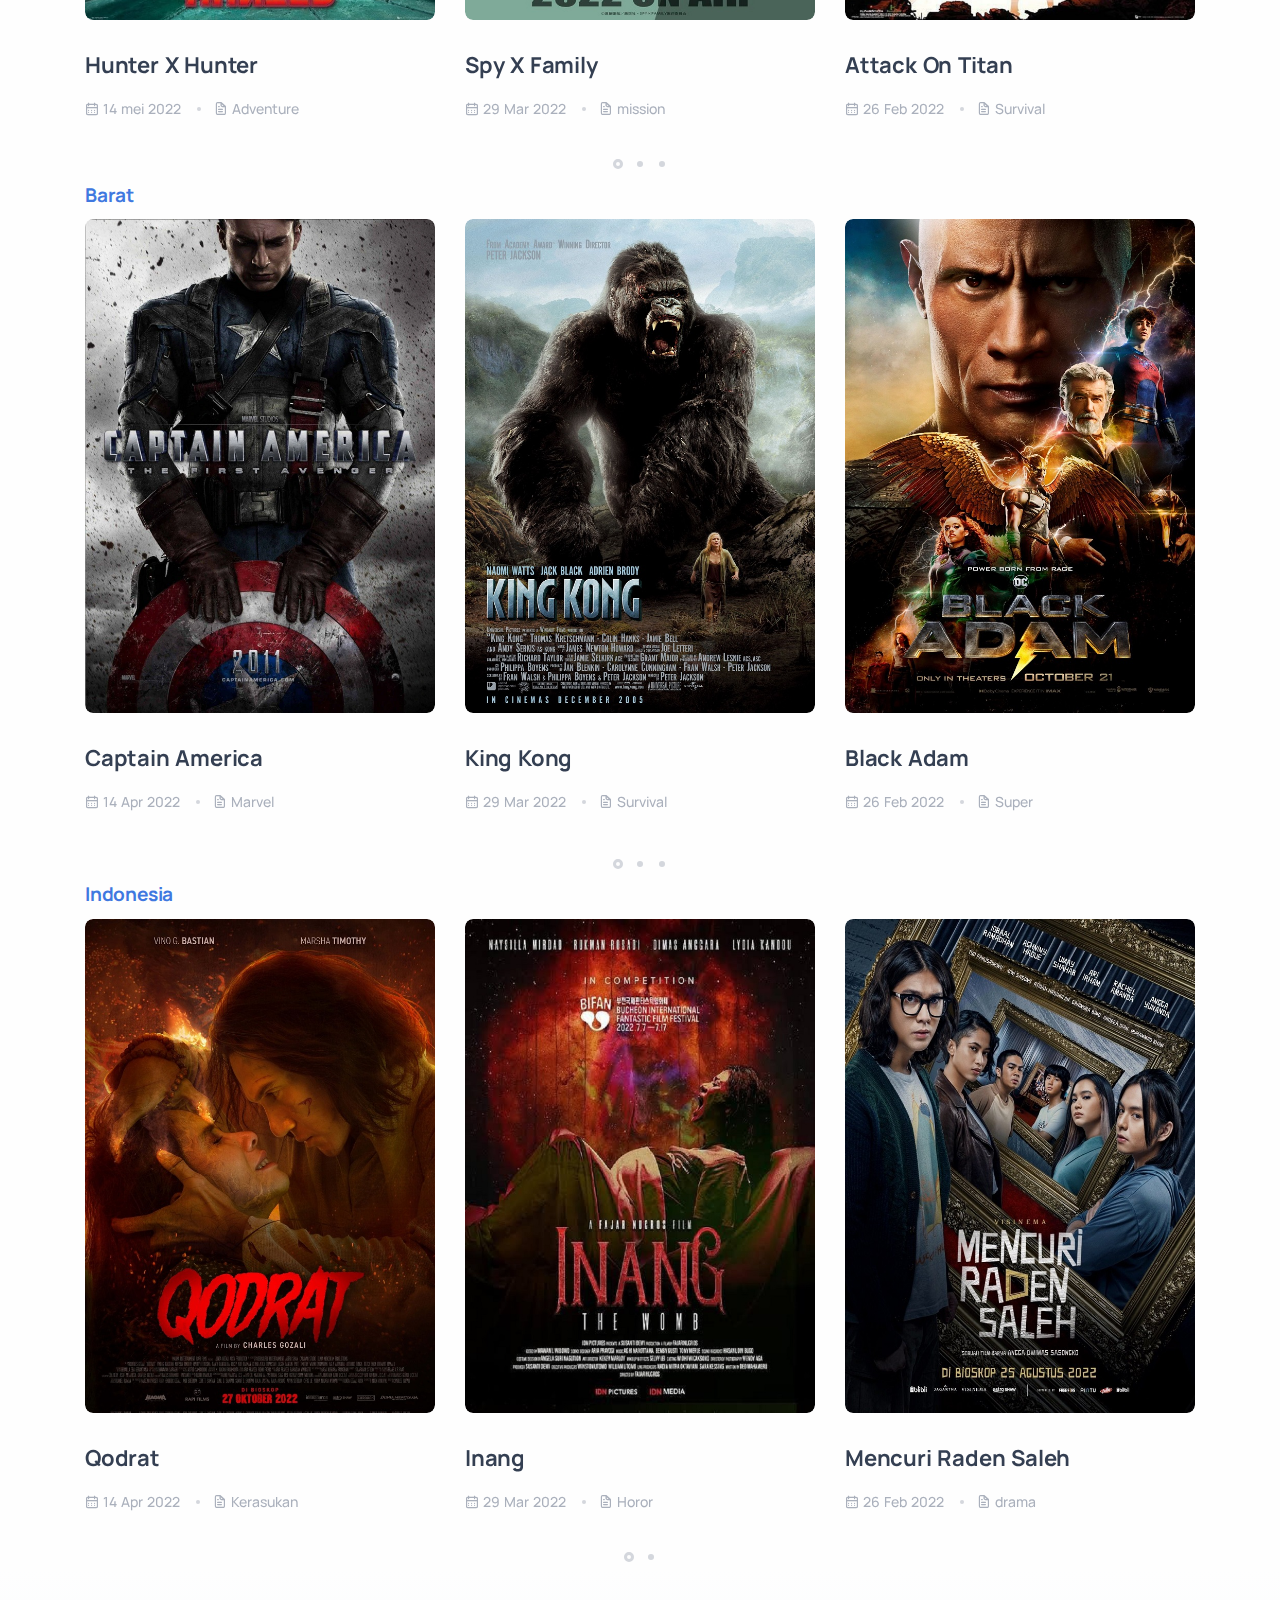
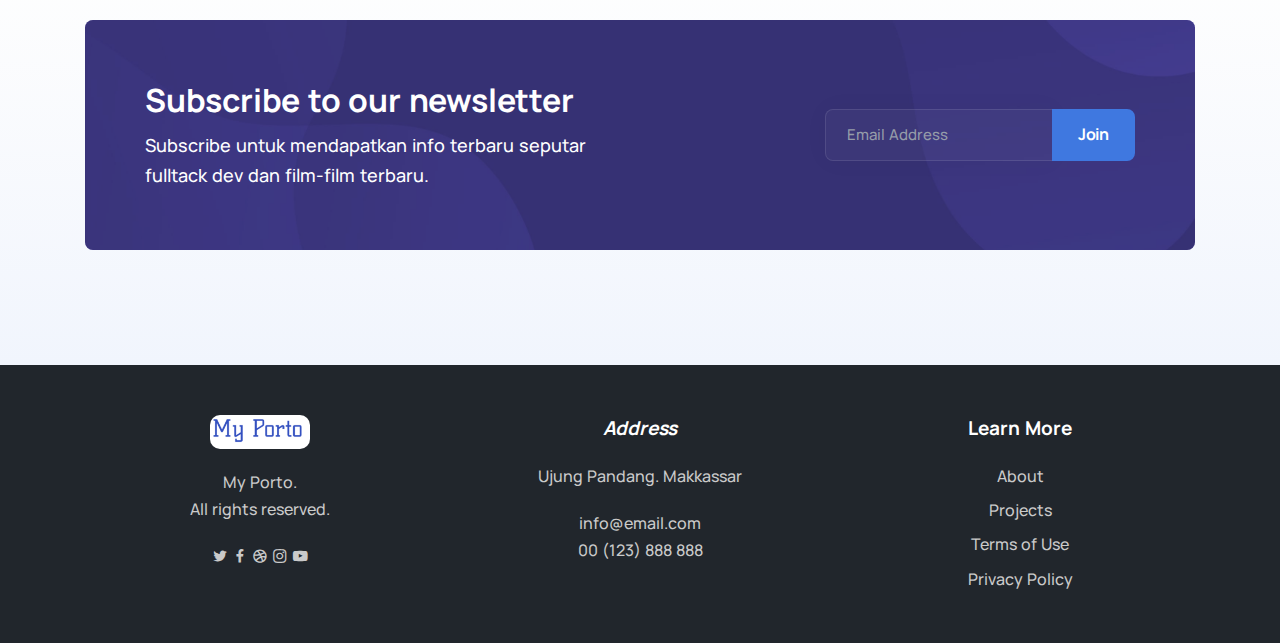
<file: demo16.html>
<!DOCTYPE html>
<html lang="en">

<head>
  <meta charset="utf-8">
  <meta name="viewport" content="width=device-width, initial-scale=1.0">
  <meta name="description" content="An impressive and flawless site template that includes various UI elements and countless features, attractive ready-made blocks and rich pages, basically everything you need to create a unique and professional website.">
  <meta name="keywords" content="bootstrap 5, business, corporate, creative, gulp, marketing, minimal, modern, multipurpose, one page, responsive, saas, sass, seo, startup, html5 template, site template">
  <meta name="author" content="elemis">
  <title>Akbar Webs</title>
  
  <link rel="stylesheet" href="./assets/css/plugins.css">
  <link rel="stylesheet" href="./assets/css/style.css">
  <link rel="stylesheet" href="./assets/css/colors/pink.css">
</head>

<body>
  <div class="content-wrapper">
    <!-- Section Navbar -->
    <section>
    <header class="wrapper bg-gray">
      <nav class="navbar navbar-expand-lg fancy navbar-light navbar-bg-light">
        <div class="container">
          <div class="navbar-collapse-wrapper bg-white d-flex flex-row flex-nowrap w-100 justify-content-between align-items-center">
            <div class="navbar-brand w-100">
              <a href="./index.html">
                <img src="./assets/img/logoo.png" srcset="./assets/img/logoo.png" alt="" height="40px" />
              </a>
            </div>
            <div class="navbar-collapse offcanvas offcanvas-nav offcanvas-start">
              <div class="offcanvas-header d-lg-none">
                <h3 class="text-white fs-30 mb-0">My Porto</h3>
                <button type="button" class="btn-close btn-close-white" data-bs-dismiss="offcanvas" aria-label="Close"></button>
              </div>
              <div class="offcanvas-body ms-lg-auto d-flex flex-column h-100">
                <ul class="navbar-nav">
                  <li class="nav-item">
                    <a class="nav-link up-icon" href="demo16.html">Home</a>
                    
                    <!--/.dropdown-menu -->
                  </li>
                  <li class="nav-item dropdown">
                    <a class="nav-link" href="#" data-bs-toggle="dropdown">About</a>
                    
                  </li>
                  <li class="nav-item dropdown">
                    <a class="nav-link " href="#doing"">Pekerjaan</a>
                    
                  </li>
                  <li class="nav-item dropdown">
                    <a class="nav-link dropdown-toggle" href="#" data-bs-toggle="dropdown">Hobi</a>
                    <ul class="dropdown-menu">
                      <li class="nav-item"><a class="dropdown-item" href="#">Movies</a></li>
                      <li class="nav-item"><a class="dropdown-item" href="#">Coding</a></li>
                      <li class="nav-item"><a class="dropdown-item" href="#">Basket</a></li>
                      

                      </li>
                    </ul>
                  </li>
                </ul>
                <!-- /.navbar-nav -->
                <div class="offcanvas-footer d-lg-none">
                  <div>
                    <a href="mailto:first.last@email.com" class="link-inverse">info@email.com</a>
                    <br /> +628 1248 1750 90<br />
                    <nav class="nav social social-blue mt-4">
                      <a href="#"><i class="uil uil-twitter"></i></a>
                      <a href="#"><i class="uil uil-facebook-f"></i></a>
                      <a href="#"><i class="uil uil-dribbble"></i></a>
                      <a href="#"><i class="uil uil-instagram"></i></a>
                      <a href="#"><i class="uil uil-youtube"></i></a>
                    </nav>
                    <!-- /.social -->
                  </div>
                </div>
                <!-- /.offcanvas-footer -->
              </div>
              <!-- /.offcanvas-body -->
            </div>
            <!-- /.navbar-collapse -->
            <div class="navbar-other w-100 d-flex ms-auto">
              <ul class="navbar-nav flex-row align-items-center ms-auto">
                <li class="nav-item d-none d-md-block">
                  <a href="https://instagram.com/_akbarraa_?igshid=YmMyMTA2M2Y=" target="_blank"
                    class="btn btn-sm btn-blue rounded">Follow Me</a>
                </li>
                <li class="nav-item d-lg-none">
                  <button class="hamburger offcanvas-nav-btn"><span></span></button>
                </li>
              </ul>
              <!-- /.navbar-nav -->
            </div>  
            <!-- /.navbar-other -->
          </div>
          <!-- /.navbar-collapse-wrapper -->
        </div>
        <!-- /.container -->
      </nav>
      <!-- /.navbar -->
    </header>
    </section>
    <!-- Section End -->

    <!-- Section Profile -->
    <section class="wrapper bg-gray">
      <div class="container pt-12 pt-md-4 pb-14 pb-md-16">
        <div class="row gy-10 gy-md-13 gy-lg-0 align-items-center">
          <div class="col-md-8 col-lg-5 d-flex position-relative mx-auto" data-cues="slideInDown" data-group="header">
            <div class="img-mask mask-1"><img src="./assets/dr/profile.png" alt="Foto Akbar" /></div>
            <div class="card shadow-lg position-absolute" style="bottom: 10%; right: 2%;">
              <div class="card-body py-4 px-5">
                <div class="d-flex flex-row align-items-center">
                  <div>
                    <img src="./assets/img/icons/lineal/check.svg" class="svg-inject icon-svg icon-svg-sm tex-blue mx-auto me-3" alt="" />
                  </div>
                  <div>
                    <h3 class="counter mb-0 text-nowrap">400+</h3>
                    <p class="fs-14 lh-sm mb-0 text-nowrap">Series Done</p>
                  </div>
                </div>
              </div>
              <!--/.card-body -->
            </div>
            <!--/.card -->
          </div>
          <!--/column -->
          <div class="col-lg-6 offset-lg-1 col-xxl-5 text-center text-lg-start" data-cues="slideInDown" data-group="page-title" data-delay="600">
            <h1 class="display-1 mb-5">I'm Front End Web Developer &amp; Back End daveloper.</h1>
            <p class="lead fs-25 lh-sm mb-7 px-md-10 px-lg-0">Hello! I'm Akbar, a Student of Indonesian Muslim University&amp; developer based in
              Makassar. My hobbies are Coding, watching Movies and playing games.</p>
            <div class="d-flex justify-content-center justify-content-lg-start" data-cues="slideInDown" data-group="page-title-buttons" data-delay="900">
              <span><a href="#" class="btn btn-lg btn-blue rounded-pill me-2">See My Works</a></span>
              <span><a href="#" class="btn btn-lg btn-outline-blue rounded-pill">Contact Me</a></span>
            </div>
          </div>
          <!--/column -->
        </div>
        <!-- /.row -->
      </div>
      <!-- /.container -->
    </section>
    <!-- /section End -->

    <!-- Section Statistik -->
    <section class="wrapper bg-light wrapper-border">
      <div class="container py-14 py-md-12">
        <div class="row gx-lg-8 gx-xl-12 gy-6 mb-10">
          <div class="col-lg-6 order-lg-2">
            <ul class="progress-list">
              <li>
                <p>Web Design</p>
                <div class="progressbar line soft-violet" data-value="100"></div>
              </li>
              <li>
                <p>Mobile Design</p>
                <div class="progressbar line soft-blue" data-value="70"></div>
              </li>
              <li>
                <p>Development</p>
                <div class="progressbar line soft-leaf" data-value="85"></div>
              </li>
              <li>
                <p>SEO</p>
                <div class="progressbar line soft-pink" data-value="90"></div>
              </li>
            </ul>
            <!-- /.progress-list -->
          </div>
          <!--/column -->
          <div class="col-lg-6">
            <h2 class="display-4 mb-3" id="doing">What I Do?</h2>
            <p class="lead fs-20 mb-5">Saya berfokus Ke fullstack developer mempelajari front-End dan back-End. Untuk Saat ini mempelajari bagian front-End terlebih dahulu.</p>
          </div>
          <!--/column -->
        </div>
        <!--/.row -->
        <div class="row gx-lg-8 gx-xl-12 gy-6 text-center">
          <div class="col-md-6 col-lg-3">
            <img src="./assets/img/icons/lineal/browser.svg" class="svg-inject icon-svg icon-svg-md text-violet mb-3" alt="" />
            <h4>Web Design</h4>
            <p class="mb-2">Mempelajari cara agar bisa membuat user nyaman dengan tampilan website.</p>
          </div>
          <!--/column -->
          <div class="col-md-6 col-lg-3">
            <img src="./assets/img/icons/lineal/smartphone.svg" class="svg-inject icon-svg icon-svg-md text-blue mb-3" alt="" />
            <h4>Mobile Design</h4>
            <p class="mb-2">Mempelajari Cara agar tampilan pada mobile tetap bagus walaupun di Mobile.</p>
          </div>
          <!--/column -->
          <div class="col-md-6 col-lg-3">
            <img src="./assets/img/icons/lineal/settings-3.svg" class="svg-inject icon-svg icon-svg-md text-leaf mb-3" alt="" />
            <h4>Development</h4>
            <p class="mb-2">Mempelajari cara untuk membuat sebuah website.</p>
          </div>
          <!--/column -->
          <div class="col-md-6 col-lg-3">
            <img src="./assets/img/icons/lineal/search-2.svg" class="svg-inject icon-svg icon-svg-md text-pink mb-3" alt="" />
            <h4>SEO</h4>
            <p class="mb-2">Mempelajari SEO (Search engine optimization).</p>
          </div>
          <!--/column -->
        </div>
        <!--/.row -->
      </div>
      <!-- /.container -->
    </section>
    <!-- /section End -->

    <!-- Section Parallax -->
    <section class="wrapper image-wrapper bg-image bg-overlay" data-image-src="./assets/dr/one.jpg">
      <div class="container py-18">
        <div class="row">
          <div class="col-lg-8">
            <h2 class="fs-16 text-uppercase text-line text-white mb-3">Movies</h2>
            <h3 class="display-4 mb-6 text-white pe-xxl-18">Bersantai dan Nonton Film Untuk Mengisi Waktu kosong</h3>
            <a href="#" class="btn btn-white rounded mb-0 text-nowrap">Join Us</a>
          </div>
          <!-- /column -->
        </div>
        <!-- /.row -->
      </div>
      <!-- /.container -->
    </section>

    <!-- section Parallax end -->

    <!-- Section Movies -->
    <section class="wrapper bg-light angled upper-end">
      <div class="container py-14 py-md-1">
        <div class="row">
          <div class="col-lg-9 col-xl-8 col-xxl-7">
            <h2 class="fs-16 text-uppercase text-line text-blue mb-3">Movies Section</h2>
            <h3 class="display-4 mb-9">Rekomendasi Film Yang wajib ditonton</h3>
            <h4 class="text-blue">Korean</h4>
          </div>
          <!-- /column -->
        </div>
        <!-- /.row -->
        <div class="swiper-container blog grid-view mb-10" data-margin="30" data-dots="true" data-items-xl="3" data-items-md="2" data-items-xs="1">
          <div class="swiper">
            <div class="swiper-wrapper">
              <div class="swiper-slide">
                <article>
                  <figure class="overlay overlay-1 hover-scale rounded mb-6"><a href="#"> <img src="./assets/dr/st.jpg" alt="" /></a>
                    <figcaption>
                      <h5 class="from-top mb-0">Read More</h5>
                    </figcaption>
                  </figure>
                  <div class="post-header">
                    <h2 class="post-title h3 mb-3"><a class="link-dark" href="./blog-post.html">Start-Up</a></h2>
                  </div>
                  <!-- /.post-header -->
                  <div class="post-footer">
                    <ul class="post-meta">
                      <li class="post-date"><i class="uil uil-calendar-alt"></i><span>14 Apr 2022</span></li>
                      <li class="post-comments"><a href="#"><i class="uil uil-file-alt fs-15"></i>Coding</a></li>
                    </ul>
                    <!-- /.post-meta -->
                  </div>
                  <!-- /.post-footer -->
                </article>
                <!-- /article -->
              </div>
              <!--/.swiper-slide -->
              <div class="swiper-slide">
                <article>
                  <figure class="overlay overlay-1 hover-scale rounded mb-6"><a href="#"> <img src="./assets/dr/class.jpg" alt="" /></a>
                    <figcaption>
                      <h5 class="from-top mb-0">Read More</h5>
                    </figcaption>
                  </figure>
                  <div class="post-header">
                    <h2 class="post-title h3 mb-3"><a class="link-dark" href="./blog-post.html">Itaewon Class</a></h2>
                  </div>
                  <!-- /.post-header -->
                  <div class="post-footer">
                    <ul class="post-meta">
                      <li class="post-date"><i class="uil uil-calendar-alt"></i><span>29 Mar 2022</span></li>
                      <li class="post-comments"><a href="#"><i class="uil uil-file-alt fs-15"></i>Trading</a></li>
                    </ul>
                    <!-- /.post-meta -->
                  </div>
                  <!-- /.post-footer -->
                </article>
                <!-- /article -->
              </div>
              <!--/.swiper-slide -->
              <div class="swiper-slide">
                <article>
                  <figure class="overlay overlay-1 hover-scale rounded mb-6"><a href="#"> <img src="./assets/dr/bisnis.png" alt="" /></a>
                    <figcaption>
                      <h5 class="from-top mb-0">Read More</h5>
                    </figcaption>
                  </figure>
                  <div class="post-header">
                    <h2 class="post-title h3 mb-3"><a class="link-dark" href="./blog-post.html">Business Proposal</a></h2>
                  </div>
                  <!-- /.post-header -->
                  <div class="post-footer">
                    <ul class="post-meta">
                      <li class="post-date"><i class="uil uil-calendar-alt"></i><span>26 Feb 2022</span></li>
                      <li class="post-comments"><a href="#"><i class="uil uil-file-alt fs-15"></i>Office</a></li>
                    </ul>
                    <!-- /.post-meta -->
                  </div>
                  <!-- /.post-footer -->
                </article>
                <!-- /article -->
              </div>
              <!--/.swiper-slide -->
              <div class="swiper-slide">
                <article>
                  <figure class="overlay overlay-1 hover-scale rounded mb-6"><a href="#"> <img src="./assets/dr/crash.jpg" alt="" /></a>
                    <figcaption>
                      <h5 class="from-top mb-0">Read More</h5>
                    </figcaption>
                  </figure>
                  <div class="post-header">
                    <h2 class="post-title h3 mb-3"><a class="link-dark" href="./blog-post.html">Crash Landing on You</a></h2>
                  </div>
                  <div class="post-footer">
                    <ul class="post-meta">
                      <li class="post-date"><i class="uil uil-calendar-alt"></i><span>7 Jan 2022</span></li>
                      <li class="post-comments"><a href="#"><i class="uil uil-file-alt fs-15"></i>Romance</a></li>
                    </ul>
                    <!-- /.post-meta -->
                  </div>
                  <!-- /.post-footer -->
                </article>
                <!-- /article -->
              </div>
              <!--/.swiper-slide -->
            </div>
            <!-- /.swiper-wrapper -->
          </div>
          <!-- /.swiper -->
        </div>
        <!-- /.swiper-container -->
      </div>
      <!-- /.container -->
    </section>
    <!-- movies 1 -->
    <section class="wrapper bg-light angled upper-end">
      <div class="container py-14 py-md-1 mb-0">
        <div class="row">
          <div class="col-lg-9 col-xl-8 col-xxl-7">
            <h4 class="text-blue">Anime</h4>
          </div>
          <!-- /column -->
        </div>
        <!-- /.row -->
        <div class="swiper-container blog grid-view mb-10" data-margin="30" data-dots="true" data-items-xl="3" data-items-md="2" data-items-xs="1">
          <div class="swiper">
            <div class="swiper-wrapper">
              <div class="swiper-slide">
                <article>
                  <figure class="overlay overlay-1 hover-scale rounded mb-6"><a href="#"> <img src="./assets/dr/anime/hunter.jpg" alt="" /></a>
                    <figcaption>
                      <h5 class="from-top mb-0">Read More</h5>
                    </figcaption>
                  </figure>
                  <div class="post-header">
                    <h2 class="post-title h3 mb-3"><a class="link-dark" href="./blog-post.html">Hunter X Hunter</a></h2>
                  </div>
                  <!-- /.post-header -->
                  <div class="post-footer">
                    <ul class="post-meta">
                      <li class="post-date"><i class="uil uil-calendar-alt"></i><span>14 mei 2022</span></li>
                      <li class="post-comments"><a href="#"><i class="uil uil-file-alt fs-15"></i>Adventure</a></li>
                    </ul>
                    <!-- /.post-meta -->
                  </div>
                  <!-- /.post-footer -->
                </article>
                <!-- /article -->
              </div>
              <!--/.swiper-slide -->
              <div class="swiper-slide">
                <article>
                  <figure class="overlay overlay-1 hover-scale rounded mb-6"><a href="#"> <img src="./assets/dr/anime/spy.jpg" alt="" /></a>
                    <figcaption>
                      <h5 class="from-top mb-0">Read More</h5>
                    </figcaption>
                  </figure>
                  <div class="post-header">
                    <h2 class="post-title h3 mb-3"><a class="link-dark" href="./blog-post.html">Spy X Family</a></h2>
                  </div>
                  <!-- /.post-header -->
                  <div class="post-footer">
                    <ul class="post-meta">
                      <li class="post-date"><i class="uil uil-calendar-alt"></i><span>29 Mar 2022</span></li>
                      <li class="post-comments"><a href="#"><i class="uil uil-file-alt fs-15"></i>mission</a></li>
                    </ul>
                    <!-- /.post-meta -->
                  </div>
                  <!-- /.post-footer -->
                </article>
                <!-- /article -->
              </div>
              <!--/.swiper-slide -->
              <div class="swiper-slide">
                <article>
                  <figure class="overlay overlay-1 hover-scale rounded mb-6"><a href="#"> <img src="./assets/dr/anime/aot.jpg" alt="" /></a>
                    <figcaption>
                      <h5 class="from-top mb-0">Read More</h5>
                    </figcaption>
                  </figure>
                  <div class="post-header">
                    <h2 class="post-title h3 mb-3"><a class="link-dark" href="./blog-post.html">Attack On Titan</a></h2>
                  </div>
                  <!-- /.post-header -->
                  <div class="post-footer">
                    <ul class="post-meta">
                      <li class="post-date"><i class="uil uil-calendar-alt"></i><span>26 Feb 2022</span></li>
                      <li class="post-comments"><a href="#"><i class="uil uil-file-alt fs-15"></i>Survival</a></li>
                    </ul>
                    <!-- /.post-meta -->
                  </div>
                  <!-- /.post-footer -->
                </article>
                <!-- /article -->
              </div>
              <!--/.swiper-slide -->
              <div class="swiper-slide">
                <article>
                  <figure class="overlay overlay-1 hover-scale rounded mb-6"><a href="#"> <img src="./assets/dr/anime/stone.png" alt="" /></a>
                    <figcaption>
                      <h5 class="from-top mb-0">Read More</h5>
                    </figcaption>
                  </figure>
                  <div class="post-header">
                    <h2 class="post-title h3 mb-3"><a class="link-dark" href="./blog-post.html">Dr. Stone</a></h2>
                  </div>
                  <div class="post-footer">
                    <ul class="post-meta">
                      <li class="post-date"><i class="uil uil-calendar-alt"></i><span>7 Jan 2022</span></li>
                      <li class="post-comments"><a href="#"><i class="uil uil-file-alt fs-15"></i>Learn</a></li>
                    </ul>
                    <!-- /.post-meta -->
                  </div>
                  <!-- /.post-footer -->
                </article>
                <!-- /article -->
              </div>
              <!--/.swiper-slide -->
              <div class="swiper-slide">
                <article>
                  <figure class="overlay overlay-1 hover-scale rounded mb-6"><a href="#"> <img src="./assets/dr/anime/haikyu.jpg" alt="" /></a>
                    <figcaption>
                      <h5 class="from-top mb-0">Read More</h5>
                    </figcaption>
                  </figure>
                  <div class="post-header">
                    <h2 class="post-title h3 mb-3"><a class="link-dark" href="./blog-post.html">Haikyuu</a></h2>
                  </div>
                  <div class="post-footer">
                    <ul class="post-meta">
                      <li class="post-date"><i class="uil uil-calendar-alt"></i><span>7 Jan 2022</span></li>
                      <li class="post-comments"><a href="#"><i class="uil uil-file-alt fs-15"></i>Sport</a></li>
                    </ul>
                    <!-- /.post-meta -->
                  </div>
                  <!-- /.post-footer -->
                </article>
                <!-- /article -->
              </div>
              <!--/.swiper-slide -->
            </div>
            <!-- /.swiper-wrapper -->
          </div>
          <!-- /.swiper -->
        </div>
        <!-- /.swiper-container -->
      </div>
      <!-- /.container -->
    </section>
    <!-- Section Movies 2 -->
    <section class="wrapper bg-light angled upper-end">
      <div class="container py-14 py-md-1">
        <div class="row">
          <div class="col-lg-9 col-xl-8 col-xxl-7">
            <h4 class="text-blue">Barat</h4>
          </div>
          <!-- /column -->
        </div>
        <!-- /.row -->
        <div class="swiper-container blog grid-view mb-10" data-margin="30" data-dots="true" data-items-xl="3" data-items-md="2" data-items-xs="1">
          <div class="swiper">
            <div class="swiper-wrapper">
              <div class="swiper-slide">
                <article>
                  <figure class="overlay overlay-1 hover-scale rounded mb-6"><a href="#"> <img src="./assets/dr/Barat/Amarika.png" alt="" /></a>
                    <figcaption>
                      <h5 class="from-top mb-0">Read More</h5>
                    </figcaption>
                  </figure>
                  <div class="post-header">
                    <h2 class="post-title h3 mb-3"><a class="link-dark" href="./blog-post.html">Captain America</a></h2>
                  </div>
                  <!-- /.post-header -->
                  <div class="post-footer">
                    <ul class="post-meta">
                      <li class="post-date"><i class="uil uil-calendar-alt"></i><span>14 Apr 2022</span></li>
                      <li class="post-comments"><a href="#"><i class="uil uil-file-alt fs-15"></i>Marvel</a></li>
                    </ul>
                    <!-- /.post-meta -->
                  </div>
                  <!-- /.post-footer -->
                </article>
                <!-- /article -->
              </div>
              <!--/.swiper-slide -->
              <div class="swiper-slide">
                <article>
                  <figure class="overlay overlay-1 hover-scale rounded mb-6"><a href="#"> <img src="./assets/dr/Barat/kingkong.jpg" alt="" /></a>
                    <figcaption>
                      <h5 class="from-top mb-0">Read More</h5>
                    </figcaption>
                  </figure>
                  <div class="post-header">
                    <h2 class="post-title h3 mb-3"><a class="link-dark" href="./blog-post.html">King Kong</a></h2>
                  </div>
                  <!-- /.post-header -->
                  <div class="post-footer">
                    <ul class="post-meta">
                      <li class="post-date"><i class="uil uil-calendar-alt"></i><span>29 Mar 2022</span></li>
                      <li class="post-comments"><a href="#"><i class="uil uil-file-alt fs-15"></i>Survival</a></li>
                    </ul>
                    <!-- /.post-meta -->
                  </div>
                  <!-- /.post-footer -->
                </article>
                <!-- /article -->
              </div>
              <!--/.swiper-slide -->
              <div class="swiper-slide">
                <article>
                  <figure class="overlay overlay-1 hover-scale rounded mb-6"><a href="#"> <img src="./assets/dr/Barat/adam.jpg" alt="" /></a>
                    <figcaption>
                      <h5 class="from-top mb-0">Read More</h5>
                    </figcaption>
                  </figure>
                  <div class="post-header">
                    <h2 class="post-title h3 mb-3"><a class="link-dark" href="./blog-post.html">Black Adam</a></h2>
                  </div>
                  <!-- /.post-header -->
                  <div class="post-footer">
                    <ul class="post-meta">
                      <li class="post-date"><i class="uil uil-calendar-alt"></i><span>26 Feb 2022</span></li>
                      <li class="post-comments"><a href="#"><i class="uil uil-file-alt fs-15"></i>Super</a></li>
                    </ul>
                    <!-- /.post-meta -->
                  </div>
                  <!-- /.post-footer -->
                </article>
                <!-- /article -->
              </div>
              <!--/.swiper-slide -->
              <div class="swiper-slide">
                <article>
                  <figure class="overlay overlay-1 hover-scale rounded mb-6"><a href="#"> <img src="./assets/dr/Barat/guardian.jpg" alt="" /></a>
                    <figcaption>
                      <h5 class="from-top mb-0">Read More</h5>
                    </figcaption>
                  </figure>
                  <div class="post-header">
                    <h2 class="post-title h3 mb-3"><a class="link-dark" href="./blog-post.html">The Guardian of Galaxy</a></h2>
                  </div>
                  <div class="post-footer">
                    <ul class="post-meta">
                      <li class="post-date"><i class="uil uil-calendar-alt"></i><span>7 Jan 2022</span></li>
                      <li class="post-comments"><a href="#"><i class="uil uil-file-alt fs-15"></i>Space</a></li>
                    </ul>
                    <!-- /.post-meta -->
                  </div>
                  <!-- /.post-footer -->
                </article>
                <!-- /article -->
              </div>
              <!--/.swiper-slide -->
              <div class="swiper-slide">
                <article>
                  <figure class="overlay overlay-1 hover-scale rounded mb-6"><a href="#"> <img src="./assets/dr/Barat/maze.jpg" alt="" /></a>
                    <figcaption>
                      <h5 class="from-top mb-0">Read More</h5>
                    </figcaption>
                  </figure>
                  <div class="post-header">
                    <h2 class="post-title h3 mb-3"><a class="link-dark" href="./blog-post.html">Maze Runner</a></h2>
                  </div>
                  <div class="post-footer">
                    <ul class="post-meta">
                      <li class="post-date"><i class="uil uil-calendar-alt"></i><span>7 Jan 2022</span></li>
                      <li class="post-comments"><a href="#"><i class="uil uil-file-alt fs-15"></i>Escape</a></li>
                    </ul>
                    <!-- /.post-meta -->
                  </div>
                  <!-- /.post-footer -->
                </article>
                <!-- /article -->
              </div>
              <!--/.swiper-slide -->
            </div>
            <!-- /.swiper-wrapper -->
          </div>
          <!-- /.swiper -->
        </div>
        <!-- /.swiper-container -->
      </div>
      <!-- /.container -->
    </section>

    <!-- Section Movies 3 -->
    <section class="wrapper bg-light angled upper-end">
      <div class="container py-14 py-md-1">
        <div class="row">
          <div class="col-lg-9 col-xl-8 col-xxl-7">
            <h4 class="text-blue">Indonesia</h4>
          </div>
          <!-- /column -->
        </div>
        <!-- /.row -->
        <div class="swiper-container blog grid-view mb-10" data-margin="30" data-dots="true" data-items-xl="3" data-items-md="2" data-items-xs="1">
          <div class="swiper">
            <div class="swiper-wrapper">
              <div class="swiper-slide">
                <article>
                  <figure class="overlay overlay-1 hover-scale rounded mb-6"><a href="#"> <img src="./assets/dr/indo/Qodrat.jpg" alt="" /></a>
                    <figcaption>
                      <h5 class="from-top mb-0">Read More</h5>
                    </figcaption>
                  </figure>
                  <div class="post-header">
                    <h2 class="post-title h3 mb-3"><a class="link-dark" href="./blog-post.html">Qodrat</a></h2>
                  </div>
                  <!-- /.post-header -->
                  <div class="post-footer">
                    <ul class="post-meta">
                      <li class="post-date"><i class="uil uil-calendar-alt"></i><span>14 Apr 2022</span></li>
                      <li class="post-comments"><a href="#"><i class="uil uil-file-alt fs-15"></i>Kerasukan</a></li>
                    </ul>
                    <!-- /.post-meta -->
                  </div>
                  <!-- /.post-footer -->
                </article>
                <!-- /article -->
              </div>
              <!--/.swiper-slide -->
              <div class="swiper-slide">
                <article>
                  <figure class="overlay overlay-1 hover-scale rounded mb-6"><a href="#"> <img src="./assets/dr/indo/Inang.jpg" alt="" /></a>
                    <figcaption>
                      <h5 class="from-top mb-0">Read More</h5>
                    </figcaption>
                  </figure>
                  <div class="post-header">
                    <h2 class="post-title h3 mb-3"><a class="link-dark" href="./blog-post.html">Inang</a></h2>
                  </div>
                  <!-- /.post-header -->
                  <div class="post-footer">
                    <ul class="post-meta">
                      <li class="post-date"><i class="uil uil-calendar-alt"></i><span>29 Mar 2022</span></li>
                      <li class="post-comments"><a href="#"><i class="uil uil-file-alt fs-15"></i>Horor</a></li>
                    </ul>
                    <!-- /.post-meta -->
                  </div>
                  <!-- /.post-footer -->
                </article>
                <!-- /article -->
              </div>
              <!--/.swiper-slide -->
              <div class="swiper-slide">
                <article>
                  <figure class="overlay overlay-1 hover-scale rounded mb-6"><a href="#"> <img src="./assets/dr/indo/raden.jpg" alt="" /></a>
                    <figcaption>
                      <h5 class="from-top mb-0">Read More</h5>
                    </figcaption>
                  </figure>
                  <div class="post-header">
                    <h2 class="post-title h3 mb-3"><a class="link-dark" href="./blog-post.html">Mencuri Raden Saleh</a></h2>
                  </div>
                  <!-- /.post-header -->
                  <div class="post-footer">
                    <ul class="post-meta">
                      <li class="post-date"><i class="uil uil-calendar-alt"></i><span>26 Feb 2022</span></li>
                      <li class="post-comments"><a href="#"><i class="uil uil-file-alt fs-15"></i>drama</a></li>
                    </ul>
                    <!-- /.post-meta -->
                  </div>
                  <!-- /.post-footer -->
                </article>
                <!-- /article -->
              </div>
              <!--/.swiper-slide -->
              <div class="swiper-slide">
                <article>
                  <figure class="overlay overlay-1 hover-scale rounded mb-6"><a href="#"> <img src="./assets/dr/indo/dilan.jpg" alt="" /></a>
                    <figcaption>
                      <h5 class="from-top mb-0">Read More</h5>
                    </figcaption>
                  </figure>
                  <div class="post-header">
                    <h2 class="post-title h3 mb-3"><a class="link-dark" href="./blog-post.html">Dilan 1991</a></h2>
                  </div>
                  <div class="post-footer">
                    <ul class="post-meta">
                      <li class="post-date"><i class="uil uil-calendar-alt"></i><span>7 Jan 2022</span></li>
                      <li class="post-comments"><a href="#"><i class="uil uil-file-alt fs-15"></i>Romance</a></li>
                    </ul>
                    <!-- /.post-meta -->
                  </div>
                  <!-- /.post-footer -->
                </article>
                <!-- /article -->
              </div>
              <!--/.swiper-slide -->
            </div>
            <!-- /.swiper-wrapper -->
          </div>
          <!-- /.swiper -->
        </div>
        <!-- /.swiper-container -->
      </div>
      <!-- /.container -->
    </section>
    <!-- /Section Movies -->

    <!-- NEWSLETTER -->
    <section class="bg-gradient-reverse-blue">
      <div class="container pt-15 pt-md-10 pb-7">
        <div class="card image-wrapper bg-full bg-image bg-overlay bg-overlay-400 mb-13" data-image-src="./assets/img/bg2.jpg">
          <div class="card-body p-9 p-xl-11">
            <div class="row align-items-center gy-6">
              <div class="col-lg-7">
                <h3 class="display-5 text-white">Subscribe to our newsletter</h3>
                <p class="lead pe-lg-12 mb-0 text-white">Subscribe untuk mendapatkan info terbaru seputar fulltack dev dan film-film terbaru.</p>
              </div>
              <!-- /column -->
              <div class="col-lg-5 col-xl-4 offset-xl-1">
                <div class="newsletter-wrapper">
                  <!-- Begin Mailchimp Signup Form -->
                  <div id="mc_embed_signup2">
                    <form action="https://elemisfreebies.us20.list-manage.com/subscribe/post?u=aa4947f70a475ce162057838d&amp;id=b49ef47a9a" method="post" id="mc-embedded-subscribe-form2" name="mc-embedded-subscribe-form" class="validate dark-fields" target="_blank" novalidate>
                      <div id="mc_embed_signup_scroll2">
                        <div class="mc-field-group input-group form-floating">
                          <input type="email" value="" name="EMAIL" class="required email form-control" placeholder="Email Address" id="mce-EMAIL2">
                          <label for="mce-EMAIL2" class="position-absolute">Email Address</label>
                          <input type="submit" value="Join" name="subscribe" id="mc-embedded-subscribe2" class="btn btn-blue">
                        </div>
                        <div id="mce-responses2" class="clear">
                          <div class="response" id="mce-error-response2" style="display:none"></div>
                          <div class="response" id="mce-success-response2" style="display:none"></div>
                        </div> <!-- real people should not fill this in and expect good things - do not remove this or risk form bot signups-->
                        <div style="position: absolute; left: -5000px;" aria-hidden="true"><input type="text" name="b_ddc180777a163e0f9f66ee014_4b1bcfa0bc" tabindex="-1" value=""></div>
                        <div class="clear"></div>
                      </div>
                    </form>
                  </div>
                  <!--End mc_embed_signup-->
                </div>
                <!-- /.newsletter-wrapper -->
              </div>
              <!-- /column -->
            </div>
            <!-- /.row -->
          </div>
          <!--/.card-body -->
        </div>
      <!-- /.container -->
      </section>
    
    <!-- footer -->
    <footer class="bg-dark text-inverse">
      <div class="container py-13 py-md-10">
        <div class="row gy-6 gy-lg-0 text-center">
          <div class="col-md-4 col-lg-4">
            <div class="widget ">
              <img class="mb-4" src="./assets/dr/lgo.png" srcset="./assets/img/logo-light@2x.png 2x" alt=""  width="100px" style="border-radius: 10px;" />
              <p class="mb-4">My Porto. <br class="d-none d-lg-block" />All rights reserved.</p>
              <nav>
                <a href="#"><i class="uil uil-twitter"></i></a>
                <a href="#"><i class="uil uil-facebook-f"></i></a>
                <a href="#"><i class="uil uil-dribbble"></i></a>
                <a href="#"><i class="uil uil-instagram"></i></a>
                <a href="#"><i class="uil uil-youtube"></i></a>
              </nav>
              <!-- /.social -->
            </div>
            <!-- /.widget -->
          </div>
          <!-- /column -->
          <div class="col-md-4 col-lg-4">
            <div class="widget">
              <h4 class="widget-title text-white mb-4"><i class="fa fa-address-book" aria-hidden="true">Address</i></h4>
              <address >Ujung Pandang. Makkassar</address>
              <a href="mailto:#">info@email.com</a><br /> 00 (123) 888 888
            </div>
            <!-- /.widget -->
          </div>
          <!-- /column -->
          <div class="col-md-4 col-lg-4">
            <div class="widget">
              <h4 class="widget-title text-white mb-4">Learn More</h4>
              <ul class="list-unstyled  mb-0">
                <li><a href="#">About</a></li>
                <li><a href="#">Projects</a></li>
                <li><a href="#">Terms of Use</a></li>
                <li><a href="#">Privacy Policy</a></li>
              </ul>
            </div>
            <!-- /.widget -->
          </div>
          <!-- /column -->
          <!-- /column -->
        </div>
        <!--/.row -->
      </div>
      <!-- /.container -->
    </footer>

  </div>
    <!-- Section Canvas -->
  
  <div class="progress-wrap">
    <svg class="progress-circle svg-content" width="100%" height="100%" viewBox="-1 -1 102 102">
      <path d="M50,1 a49,49 0 0,1 0,98 a49,49 0 0,1 0,-98" />
    </svg>
  </div>
  <!-- Section End -->
  <script src="./assets/js/plugins.js"></script>
  <script src="./assets/js/theme.js"></script>
</body>

</html>
</file>
<file: assets/css/colors/pink.css>
.accordion-wrapper .card-header button,.accordion-wrapper .card-header button:before,.accordion-wrapper .card-header button:hover,.bg-dark.text-inverse a:not(.btn):not([class*=link-]):hover,.bg-navy.text-inverse a:not(.btn):not([class*=link-]):hover,.breadcrumb-item a:hover,.collapse-link,.collapse-link:hover,.dropdown-header,.dropdown-item.active,.dropdown-item:active,.dropdown-item:focus,.dropdown-item:hover,.dropdown-menu-dark .dropdown-item.active,.dropdown-menu-dark .dropdown-item:active,.external:hover,.external:hover:after,.filter.basic-filter ul li a.active,.filter.basic-filter ul li a:hover,.filter:not(.basic-filter) ul li a.active,.filter:not(.basic-filter) ul li a:hover,.icon-list.bullet-primary i,.icon-list.bullet-soft-primary i,.link-primary,.link-primary:focus,.link-primary:hover,.nav-pills .nav-link.active,.nav-pills .show>.nav-link,.nav-tabs .nav-item.show .nav-link,.nav-tabs .nav-link.active,.navbar-expand.navbar-light .navbar-nav .dropdown:not(.dropdown-submenu)>.dropdown-toggle:after,.navbar-light .language-select .dropdown-toggle:after,.navbar-light .navbar-nav .nav-link.active,.navbar-light .navbar-nav .nav-link:focus,.navbar-light .navbar-nav .nav-link:hover,.navbar-light .navbar-nav .show>.nav-link,.navbar-light .navbar-text a,.navbar-light .navbar-text a:focus,.navbar-light .navbar-text a:hover,.navbar-light.fixed .nav-link:focus,.navbar-light.fixed .nav-link:hover,.page-item.active .page-link,.page-link:focus,.page-link:hover,.plyr--full-ui input[type=range],.post-meta li a:hover,.progress-wrap:after,.text-inverse a:not(.btn):hover,.unordered-list.bullet-primary li:before,[class*=offcanvas-].text-inverse a:not(.btn):not([class*=link-]):hover,a,a:hover{color:#d16b86}.icon-list.bullet-bg i.bullet-white,.icon-list.bullet-bg i[class*=bullet-soft-primary],.icon-list.bullet-white i,.link-dark:hover,.list-unstyled li a.active,.navbar.navbar-light.fixed .btn.btn-outline-primary:not(:hover),.plyr__control--overlaid:focus,.plyr__control--overlaid:hover,.sidebar nav .nav-link.active,.text-primary,.text-reset a:hover,a.text-reset:hover{color:#d16b86!important}.form-control:focus{border-color:#e8b5c3}.form-check-input:checked,.icon-list.bullet-primary.bullet-bg i,.navbar.navbar-light.fixed .btn:not(.btn-expand):not(.btn-gradient),.text-line.text-primary:before,.text-line:before,.tooltip-inner{background-color:#d16b86}.bg-primary,.icon-list.bullet-bg i[class*=bullet-primary]{background-color:#d16b86!important}.plyr--video .plyr__controls .plyr__control.plyr__tab-focus,.plyr--video .plyr__controls .plyr__control:hover,.plyr--video .plyr__controls .plyr__control[aria-expanded=true]{background:#d16b86}.swiper-container.nav-color .swiper-navigation .swiper-button:hover,.swiper-container.nav-color .swiper-slide figure .item-link:hover{background:#d16b86!important}.form-check-input:checked,.hero-slider:before,.lg-outer .lg-item:after,.loader,.navbar.navbar-light.fixed .btn:not(.btn-expand):not(.btn-gradient),.post-meta li a:hover,.text-inverse a:not(.btn):hover,.tp-loader.spinner,blockquote{border-color:#d16b86}.border-primary{border-color:#d16b86!important}.btn-primary{--bs-btn-active-bg:$main-color;--bs-btn-active-border-color:$main-color;--bs-btn-color:#fff;--bs-btn-bg:#d16b86;--bs-btn-border-color:#d16b86;--bs-btn-hover-color:#fff;--bs-btn-hover-bg:#d16b86;--bs-btn-hover-border-color:#d16b86;--bs-btn-focus-shadow-rgb:216,129,152;--bs-btn-active-color:#fff;--bs-btn-active-bg:#d16b86;--bs-btn-active-border-color:#d16b86;--bs-btn-active-shadow:0rem 0.25rem 0.75rem rgba(30, 34, 40, 0.15);--bs-btn-disabled-color:#fff;--bs-btn-disabled-bg:#d16b86;--bs-btn-disabled-border-color:#d16b86}.btn-primary.btn-expand{color:#d16b86}.btn-primary.btn-expand:before{background-color:#d16b86}.btn-primary.btn-circle.ripple::after,.btn-primary.btn-circle.ripple::before{background-color:#d16b86}.btn-soft-primary{--bs-btn-color:#d16b86;--bs-btn-bg:#f8e7ec;--bs-btn-border-color:#f8e7ec;--bs-btn-hover-color:#d16b86;--bs-btn-hover-bg:#f8e7ec;--bs-btn-hover-border-color:#f8e7ec;--bs-btn-focus-shadow-rgb:242,212,221;--bs-btn-active-color:#d16b86;--bs-btn-active-bg:#f8e7ec;--bs-btn-active-border-color:#f8e7ec;--bs-btn-active-shadow:0rem 0.25rem 0.75rem rgba(30, 34, 40, 0.15);--bs-btn-disabled-color:#d16b86;--bs-btn-disabled-bg:#f8e7ec;--bs-btn-disabled-border-color:#f8e7ec}.btn-soft-primary.btn-expand{color:#d16b86}.btn-soft-primary.btn-expand i,.btn-soft-primary.btn-expand:before,.btn-soft-primary.btn-expand:hover,.btn-soft-primary.btn-expand:hover:before{color:#d16b86}.btn-soft-primary.btn-expand:before{background-color:#f8e7ec}.btn-soft-primary.btn-circle.ripple::after,.btn-soft-primary.btn-circle.ripple::before{background-color:#f8e7ec}.btn-outline-primary{--bs-btn-active-bg:$main-color;--bs-btn-active-border-color:$main-color;--bs-btn-color:#d16b86;--bs-btn-border-color:#d16b86;--bs-btn-hover-color:#fff;--bs-btn-hover-bg:#d16b86;--bs-btn-hover-border-color:#d16b86;--bs-btn-focus-shadow-rgb:209,107,134;--bs-btn-active-color:#fff;--bs-btn-active-bg:#d16b86;--bs-btn-active-border-color:#d16b86;--bs-btn-active-shadow:0rem 0.25rem 0.75rem rgba(30, 34, 40, 0.15);--bs-btn-disabled-color:#d16b86;--bs-btn-disabled-bg:transparent;--bs-btn-disabled-border-color:#d16b86;--bs-gradient:none}.btn-white.btn-play:hover{color:#d16b86}.bs-tooltip-auto[data-popper-placement^=top] .tooltip-arrow::before,.bs-tooltip-top .tooltip-arrow::before{border-top-color:#d16b86}.bs-tooltip-auto[data-popper-placement^=right] .tooltip-arrow::before,.bs-tooltip-end .tooltip-arrow::before,.wrapper.bg-primary.angled.lower-end:after,.wrapper.bg-primary.angled.upper-end:before{border-right-color:#d16b86}.bs-tooltip-auto[data-popper-placement^=bottom] .tooltip-arrow::before,.bs-tooltip-bottom .tooltip-arrow::before{border-bottom-color:#d16b86}.bs-tooltip-auto[data-popper-placement^=left] .tooltip-arrow::before,.bs-tooltip-start .tooltip-arrow::before,.wrapper.bg-primary.angled.lower-start:after,.wrapper.bg-primary.angled.upper-start:before{border-left-color:#d16b86}.progress-list .progressbar.primary svg path:last-child,.progress-wrap svg.progress-circle path{stroke:#d16b86}.progress-list .progressbar.soft-primary svg path:last-child{stroke:#e3a6b6}.lineal-fill,.text-primary .lineal-fill{fill:#e3a6b6}.shape .svg-fill{fill:#d16b86}.shape.soft-primary .svg-fill{fill:#fcf4f6}.shape.pale-primary .svg-fill{fill:#f8e7ec}::-moz-selection{background:rgba(209,107,134,.7)}::selection{background:rgba(209,107,134,.7)}.underline.primary:after,.underline:after{background:rgba(209,107,134,.12)}.underline-2.primary:after,.underline-2:not([class*=underline-gradient-]):after{background:#d16b86}.underline-3.primary.style-1:after,.underline-3.primary.style-1:before{border-color:#d16b86}.underline-3.primary.style-2:after{background-image:url("data:image/svg+xml,%3Csvg xmlns='http://www.w3.org/2000/svg' viewBox='0 0 208.01 8.3'%3E%3Cpath fill='%23d16b86' d='M64.42,2.42Q42.78,1.46,21.19,0c-2.8-.19-4.09.89-3.87,2L3.92,1.87c-5.13-.05-5.28,3.87-.12,3.92l60.49.55c46.63,2.08,93.34,2.51,139.81,1.27,5-.13,5.39-3.87.13-3.92Z'/%3E%3C/svg%3E")}.underline-3.primary.style-3:after{background-image:url("data:image/svg+xml,%3Csvg xmlns='http://www.w3.org/2000/svg' viewBox='0 0 205 9.37'%3E%3Cpath fill='%23d16b86' d='M202.47,9.37A1191.26,1191.26,0,0,0,1.79,7.48,1.67,1.67,0,0,1,0,5.92H0A1.76,1.76,0,0,1,1.63,4.21c67-5.71,133.83-5.43,200.8-.27A2.75,2.75,0,0,1,205,6.88h0A2.6,2.6,0,0,1,202.47,9.37Z'/%3E%3C/svg%3E")}a.hover-2:before,a.hover-3:before{background-color:#f8e7ec}.bg-soft-primary{background-color:#fcf4f6!important}.text-soft-primary{color:#fcf4f6!important}.bg-pale-primary{background-color:#f8e7ec!important}.text-pale-primary{color:#f8e7ec!important}.bg-gradient-primary{background:linear-gradient(180deg,#fcf4f6,rgba(255,255,255,0) 100%)}.bg-gradient-reverse-primary{background:linear-gradient(0deg,#fcf4f6,rgba(255,255,255,0) 100%)}.border-soft-primary{border-color:#f1d3db!important}.wrapper.bg-soft-primary.angled.lower-start:after,.wrapper.bg-soft-primary.angled.upper-start:before{border-left-color:#fcf4f6}.wrapper.bg-soft-primary.angled.lower-end:after,.wrapper.bg-soft-primary.angled.upper-end:before{border-right-color:#fcf4f6}.wrapper.bg-pale-primary.angled.lower-start:after,.wrapper.bg-pale-primary.angled.upper-start:before{border-left-color:#f8e7ec}.wrapper.bg-pale-primary.angled.lower-end:after,.wrapper.bg-pale-primary.angled.upper-end:before{border-right-color:#f8e7ec}.icon-list.bullet-soft-primary.bullet-bg i{background-color:#f7e4e9}.icon-list.bullet-bg i[class*=bullet-soft-primary]{background-color:#f7e4e9!important}form.dark-fields .form-control:focus{border-color:rgba(209,107,134,.5)}.alert-dismissible.alert-primary .btn-close{color:#bc6079}.alert-dismissible.alert-primary .btn-close:hover{color:#7d4050}.alert-primary{color:#924b5e;background-color:#faf0f3;border-color:#f1d3db}.alert-primary .alert-link{color:#a7566b}.swiper-container.nav-color .swiper-navigation .swiper-button,.swiper-container.nav-color .swiper-slide figure .item-link{background:rgba(209,107,134,.9)!important}.swiper-container.nav-color .swiper-navigation .swiper-button-disabled{background:rgba(209,107,134,.7)!important}.overlay.color span.bg{background:rgba(209,107,134,.7)}.itooltip-color.itooltip-inner,.itooltip-primary.itooltip-inner{background:rgba(209,107,134,.9)}.bg-dot.primary{background-image:radial-gradient(#d16b86 2px,transparent 2.5px)}.bg-line.primary{background:repeating-linear-gradient(-55deg,rgba(255,255,255,0) .8px,#d16b86 1.6px,#d16b86 3px,rgba(255,255,255,0) 3.8px,rgba(255,255,255,0) 10px)}.navbar-light .navbar-toggler-icon{background-image:url("data:image/svg+xml,<svg version='1.1' xmlns='http://www.w3.org/2000/svg' width='45' height='32' viewBox='0 0 45 32'><path fill='#d16b86' d='M26.88 29.888c-1.076 1.289-2.683 2.103-4.48 2.103s-3.404-0.814-4.472-2.093l-0.008-0.009-5.12-7.040-8.192-10.048-3.52-4.608c-0.646-0.848-1.036-1.922-1.036-3.087 0-2.828 2.292-5.12 5.12-5.12 0.139 0 0.277 0.006 0.413 0.016l-0.018-0.001h33.664c0.118-0.010 0.256-0.015 0.396-0.015 2.828 0 5.12 2.292 5.12 5.12 0 1.165-0.389 2.239-1.045 3.1l0.009-0.013-3.52 4.608-7.872 10.048z'/></svg>")}.cursor-primary a{cursor:url("data:image/svg+xml,%3Csvg xmlns='http://www.w3.org/2000/svg' width='50' height='50' viewBox='0 0 50 50'%3E%3Cdefs%3E%3Cstyle%3E.cls-1%7Bfill:%23d16b86;opacity:0.9;%7D.cls-2%7Bfill:%23fff;%7D%3C/style%3E%3C/defs%3E%3Ccircle class='cls-1' cx='25' cy='25' r='25'/%3E%3Cpath class='cls-2' d='M21.79,26.79,17,31.59V30a1,1,0,0,0-2,0v4a1,1,0,0,0,.08.38,1,1,0,0,0,.54.54A1,1,0,0,0,16,35h4a1,1,0,0,0,0-2H18.41l4.8-4.79a1,1,0,0,0-1.42-1.42Z'/%3E%3Cpath class='cls-2' d='M34.92,15.62a1,1,0,0,0-.54-.54A1,1,0,0,0,34,15H30a1,1,0,0,0,0,2h1.59l-4.8,4.79a1,1,0,0,0,0,1.41h0a1,1,0,0,0,1.41,0h0L33,18.41V20a1,1,0,0,0,2,0V16A1,1,0,0,0,34.92,15.62Z'/%3E%3C/svg%3E"),auto}.process-wrapper.arrow [class*=col-]:before{background-image:url("data:image/svg+xml,%3Csvg xmlns='http://www.w3.org/2000/svg' viewBox='0 0 108.15 19.5'%3E%3Cpath fill='%23d16b86' d='M2.38,13.63A107.77,107.77,0,0,1,41.56,3.28C54.29,2.51,67,4.2,79.4,6.9c7.73,1.68,15.38,3.73,23,5.86a1.56,1.56,0,0,0,.83-3C89.85,6,76.35,2.5,62.54.87A111,111,0,0,0,24,2.73,119,119,0,0,0,.8,10.93c-1.81.85-.23,3.54,1.58,2.7Z'/%3E%3Cpath fill='%23d16b86' d='M95.51,19.27A60.35,60.35,0,0,1,107,12.41a1.58,1.58,0,0,0,1.12-1.29,1.53,1.53,0,0,0-.75-1.56,20.31,20.31,0,0,1-9-8.65,1.56,1.56,0,0,0-2.7,1.57c2.34,4,5.79,7.86,10.12,9.78l.37-2.86a62.69,62.69,0,0,0-12.25,7.18,1.6,1.6,0,0,0-.56,2.14,1.56,1.56,0,0,0,2.13.55Z'/%3E%3C/svg%3E")}@media (min-width:576px){.navbar-expand-sm.navbar-light .navbar-nav .dropdown:not(.dropdown-submenu)>.dropdown-toggle:after{color:#d16b86}}@media (min-width:768px){.navbar-expand-md.navbar-light .navbar-nav .dropdown:not(.dropdown-submenu)>.dropdown-toggle:after{color:#d16b86}}@media (min-width:992px){.navbar-expand-lg.navbar-light .navbar-nav .dropdown:not(.dropdown-submenu)>.dropdown-toggle:after{color:#d16b86}}@media (min-width:1200px){.navbar-expand-xl.navbar-light .navbar-nav .dropdown:not(.dropdown-submenu)>.dropdown-toggle:after{color:#d16b86}}@media (min-width:1400px){.navbar-expand-xxl.navbar-light .navbar-nav .dropdown:not(.dropdown-submenu)>.dropdown-toggle:after{color:#d16b86}}.navbar.navbar-light.fixed .btn.btn-outline-primary:not(:hover){background:0 0!important}
</file>
